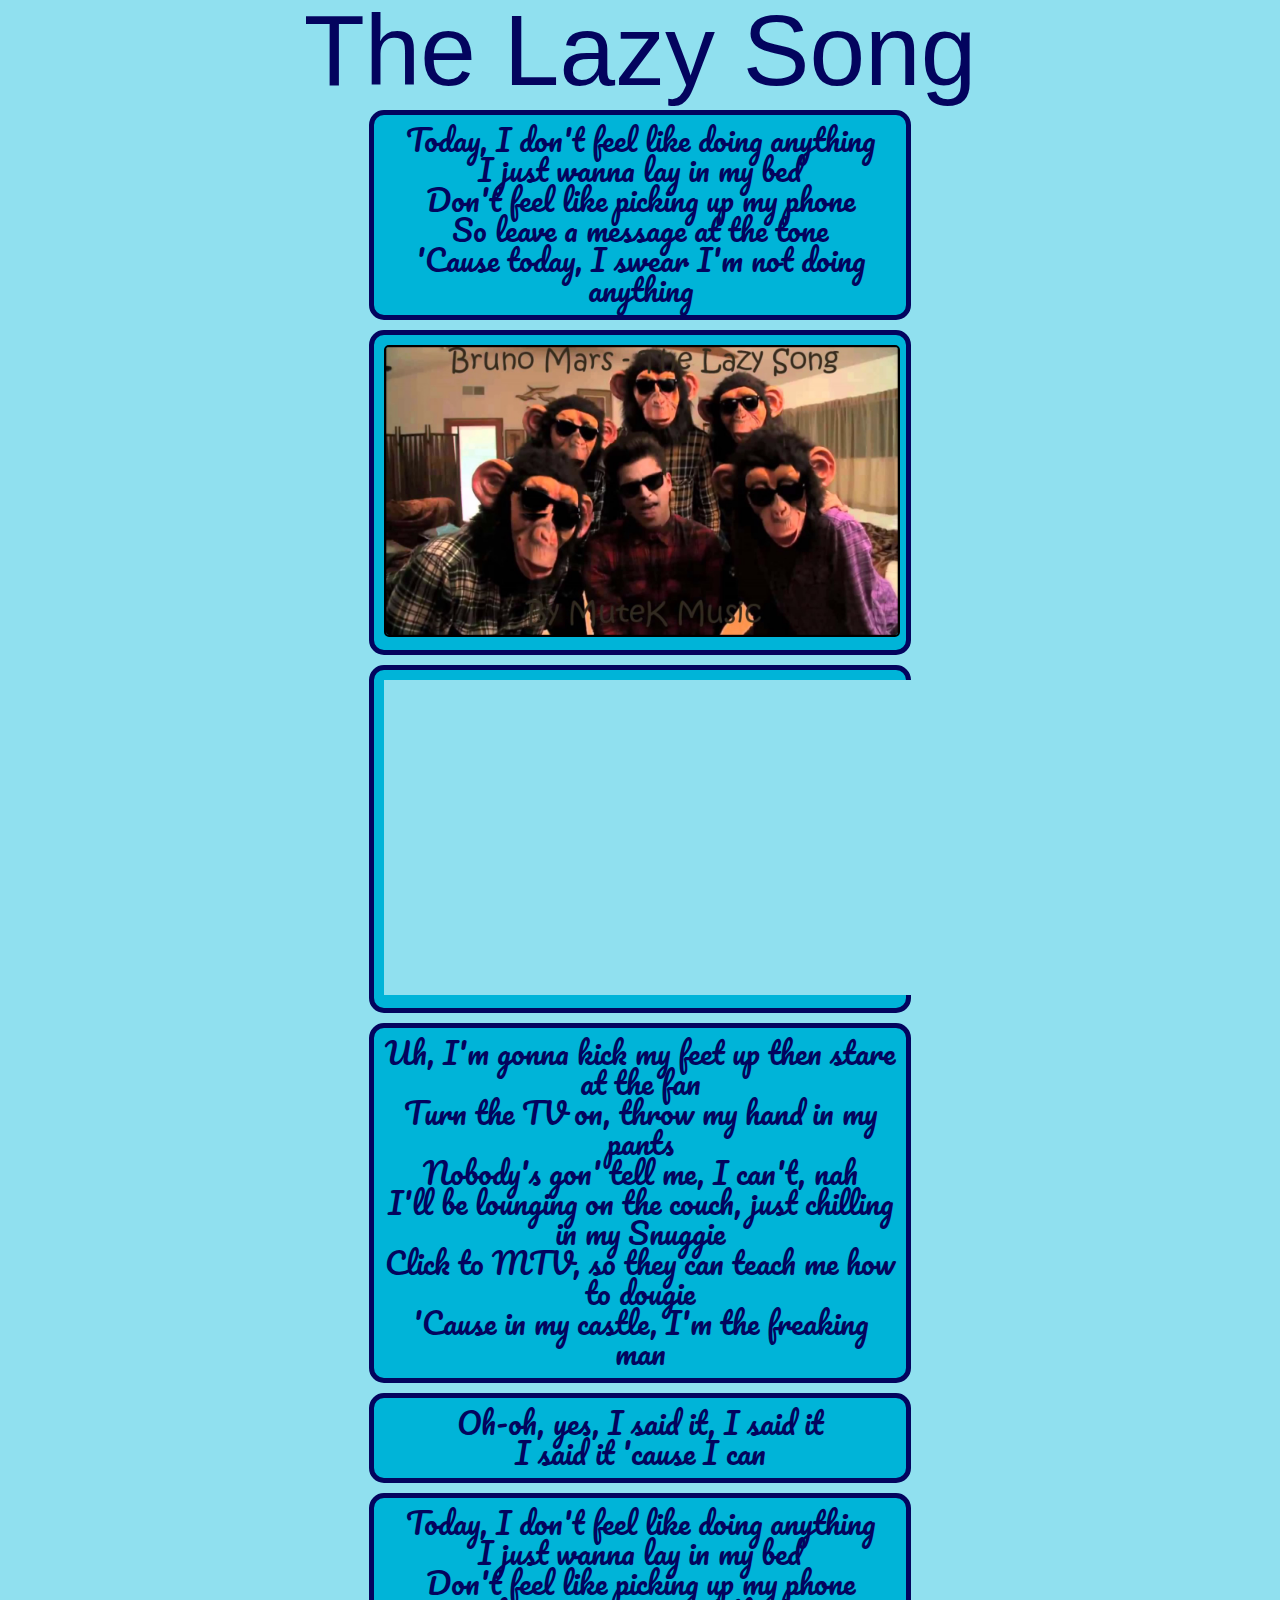
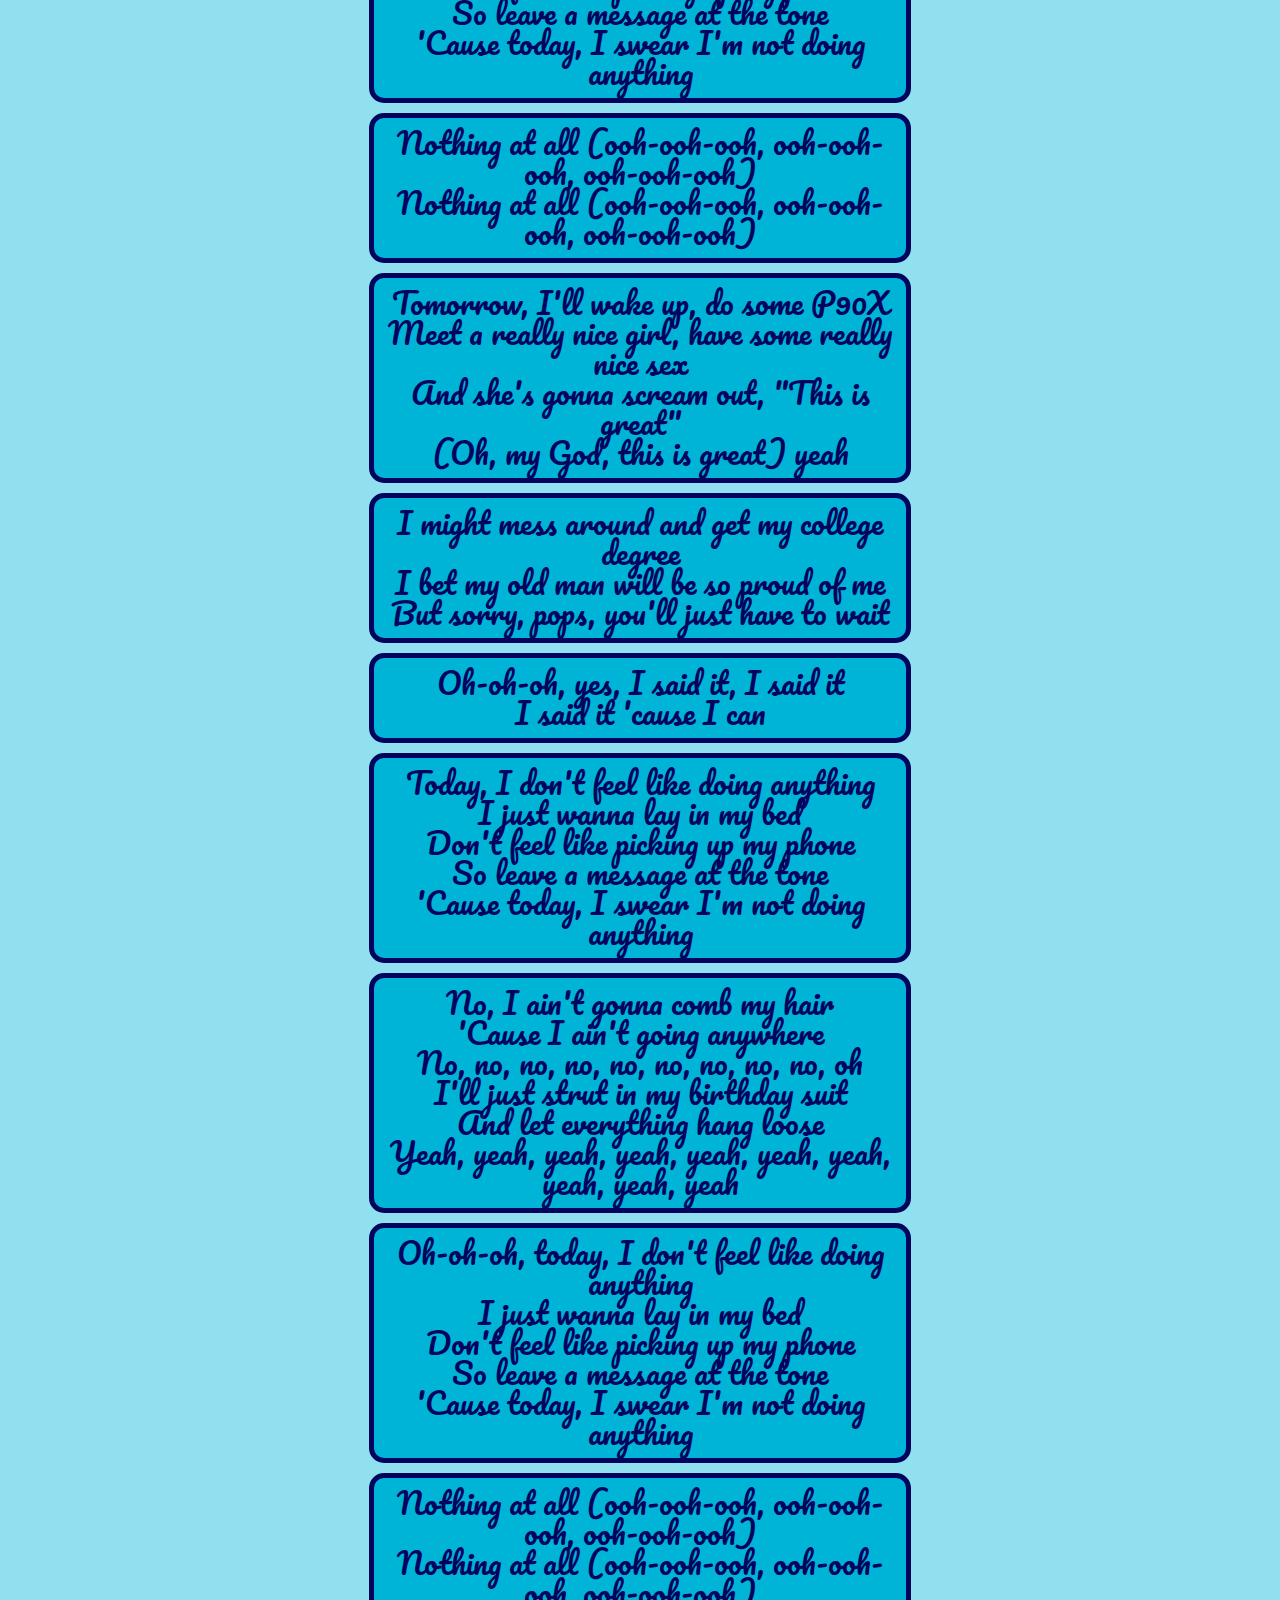
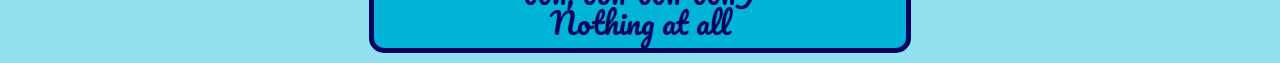
<file: Assignmnet 1/index.html>
<!DOCTYPE html>
<html lang="en">
<!-- saibrath silwal -->
<!-- 200561629 -->

<head>
    <meta charset="UTF-8">
    <meta name="viewport" content="width=device-width, initial-scale=1.0">
    <title>Document</title>

    <link rel="preconnect" href="https://fonts.googleapis.com">
<link rel="preconnect" href="https://fonts.gstatic.com" crossorigin>
<link href="https://fonts.googleapis.com/css2?family=Pacifico&family=Permanent+Marker&family=Sevillana&display=swap" rel="stylesheet">

    <!-- linking css file -->
    <link rel="stylesheet" href="./css/RESET.CSS">
    <link rel="stylesheet" href="./css/style.css">
</head>

<body>



    <section>
        <h1>The Lazy Song</h1>

        <div class="card">
            <div class="container">
                <p>Today, I don't feel like doing anything</p>
                <p>I just wanna lay in my bed</p>
                <p>Don't feel like picking up my phone</p>
                <p>So leave a message at the tone</p>
                <p>'Cause today, I swear I'm not doing anything</p>
            </div>
        </div>

        <div class="card">
            <div class="container">
                <img src="./img/lazy.jpg" alt="the lazy song">
            </div>
        </div>

        <div class="card">
            <div class="container">
                <iframe width="560" height="315" src="https://www.youtube.com/embed/fLexgOxsZu0?si=oZ7pVNKOTNTM9LUV" title="YouTube video player" frameborder="0" allow="accelerometer; autoplay; clipboard-write; encrypted-media; gyroscope; picture-in-picture; web-share" referrerpolicy="strict-origin-when-cross-origin" allowfullscreen></iframe>
            </div>
        </div>

        <div class="card">
            <div class="container">
                <p>Uh, I'm gonna kick my feet up then stare at the fan</p>
                <p>Turn the TV on, throw my hand in my pants</p>
                <p>Nobody's gon' tell me, I can't, nah</p>
                <p>I'll be lounging on the couch, just chilling in my Snuggie</p>
                <p>Click to MTV, so they can teach me how to dougie</p>
                <p>'Cause in my castle, I'm the freaking man</p>
            </div>
        </div>

        <div class="card">
            <div class="container">
                <p>Oh-oh, yes, I said it, I said it</p>
                <p>I said it 'cause I can</p>
            </div>
        </div>

        <div class="card">
            <div class="container">
                <p>Today, I don't feel like doing anything</p>
                <p>I just wanna lay in my bed</p>
                <p>Don't feel like picking up my phone</p>
                <p>So leave a message at the tone</p>
                <p>'Cause today, I swear I'm not doing anything</p>
            </div>
        </div>

        <div class="card">
            <div class="container">
                <p>Nothing at all (ooh-ooh-ooh, ooh-ooh-ooh, ooh-ooh-ooh)</p>
                <p>Nothing at all (ooh-ooh-ooh, ooh-ooh-ooh, ooh-ooh-ooh)</p>
            </div>
        </div>

        <div class="card">
            <div class="container">
                <p>Tomorrow, I'll wake up, do some P90X</p>
                <p>Meet a really nice girl, have some really nice sex</p>
                <p>And she's gonna scream out, "This is great"</p>
                <p>(Oh, my God, this is great) yeah</p>
            </div>
        </div>

        <div class="card">
            <div class="container">
                <p>I might mess around and get my college degree</p>
                <p>I bet my old man will be so proud of me</p>
                <p>But sorry, pops, you'll just have to wait</p>
            </div>
        </div>

        <div class="card">
            <div class="container">
                <p>Oh-oh-oh, yes, I said it, I said it</p>
                <p>I said it 'cause I can</p>
            </div>
        </div>

        <div class="card">
            <div class="container">
                <p>Today, I don't feel like doing anything</p>
                <p>I just wanna lay in my bed</p>
                <p>Don't feel like picking up my phone</p>
                <p>So leave a message at the tone</p>
                <p>'Cause today, I swear I'm not doing anything</p>
            </div>
        </div>

        <div class="card">
            <div class="container">
                <p>No, I ain't gonna comb my hair</p>
                <p>'Cause I ain't going anywhere</p>
                <p>No, no, no, no, no, no, no, no, no, oh</p>
                <p>I'll just strut in my birthday suit</p>
                <p>And let everything hang loose</p>
                <p>Yeah, yeah, yeah, yeah, yeah, yeah, yeah, yeah, yeah, yeah</p>
            </div>
        </div>

        <div class="card">
            <div class="container">
                <p>Oh-oh-oh, today, I don't feel like doing anything</p>
                <p>I just wanna lay in my bed</p>
                <p>Don't feel like picking up my phone</p>
                <p>So leave a message at the tone</p>
                <p>'Cause today, I swear I'm not doing anything</p>
            </div>
        </div>

        <div class="card">
            <div class="container">
                <p>Nothing at all (ooh-ooh-ooh, ooh-ooh-ooh, ooh-ooh-ooh)</p>
                <p>Nothing at all (ooh-ooh-ooh, ooh-ooh-ooh, ooh-ooh-ooh)</p>
                <p>Nothing at all</p>
            </div>
        </div>

    </section>


</body>

</html>
</file>
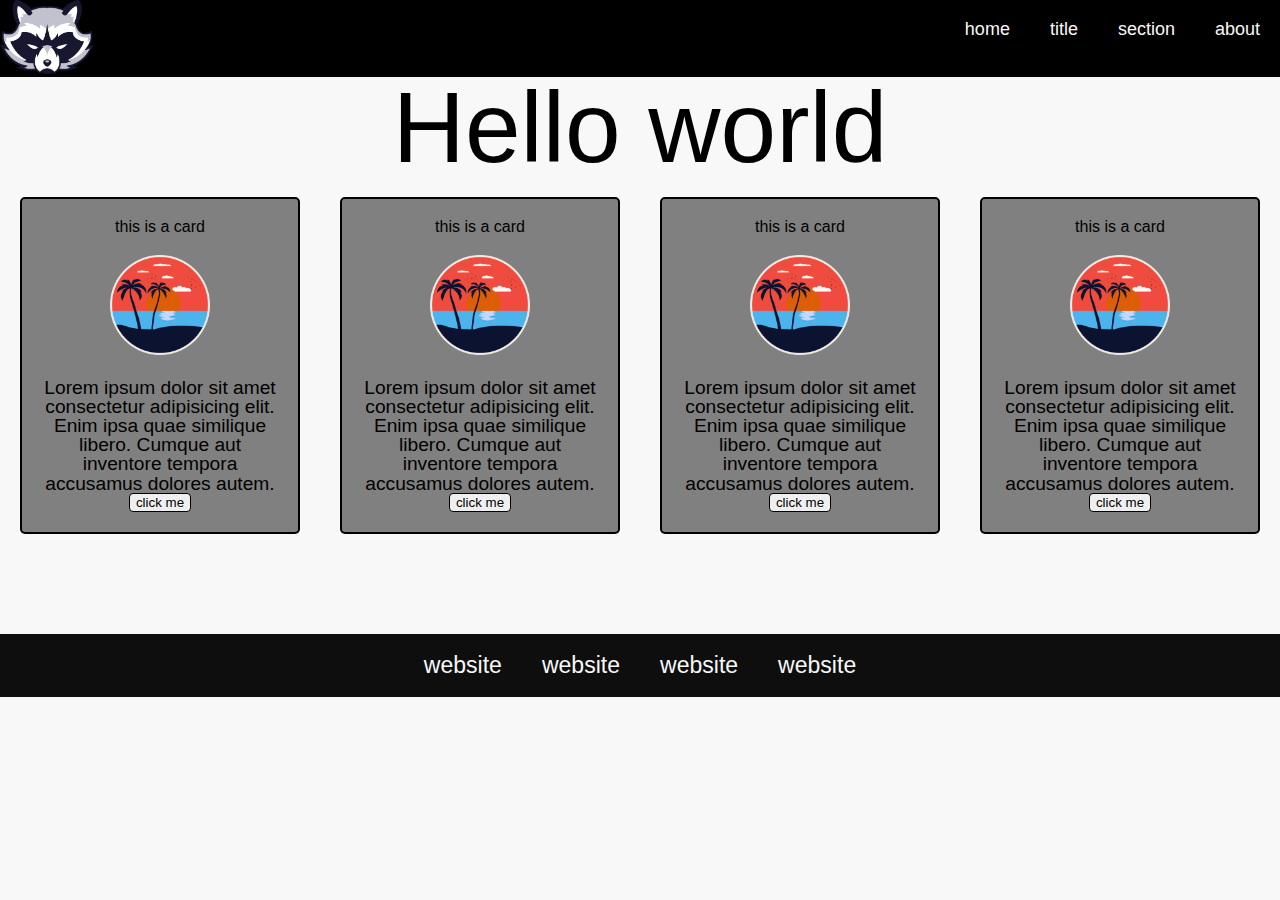
<file: lab 3/index.html>
<!-- sashi acharya chhetri-->
<!-- saibrath silwal -->
<!DOCTYPE html>
<html lang="en">
<head>
    <meta charset="UTF-8">
    <meta name="viewport" content="width=device-width, initial-scale=1.0">
    <title>Document</title>
    <link rel="stylesheet" href="./css/reset.css">
    <link rel="stylesheet" href="./css/style.css">
</head>
<body>
    <header>
        <div>
            <img src="./img/animal-2028258_1280.png" alt="image of a panda">
        </div>
        <nav>
            <menu>
                <li>home</li>
                <li>title</li>
                <li>section</li>
                <li>about</li>
            </menu>
        </nav>
    </header>

    <section>
        <h1>Hello world</h1>
    </section>

    <main>
        <section class = "ok">
            <h2>this is a card</h2>
            <img src="./img/icon-5577198_1280.png" alt="palm tree">
            <p>Lorem ipsum dolor sit amet consectetur adipisicing elit. Enim ipsa quae similique libero. Cumque aut inventore tempora accusamus dolores autem.
            </p>
            <button>click me</button>
        </section>

        <section class = "ok">
            <h2>this is a card</h2>
            <img src="./img/icon-5577198_1280.png" alt="palm tree">
            <p>Lorem ipsum dolor sit amet consectetur adipisicing elit. Enim ipsa quae similique libero. Cumque aut inventore tempora accusamus dolores autem.
            </p>
            <button>click me</button>
        </section>
        <section class = "ok">
            <h2>this is a card</h2>
            <img src="./img/icon-5577198_1280.png" alt="palm tree">
            <p>Lorem ipsum dolor sit amet consectetur adipisicing elit. Enim ipsa quae similique libero. Cumque aut inventore tempora accusamus dolores autem.
            </p>
            <button>click me</button>
        </section>
        <section class = "ok">
            <h2>this is a card</h2>
            <img src="./img/icon-5577198_1280.png" alt="palm tree">
            <p>Lorem ipsum dolor sit amet consectetur adipisicing elit. Enim ipsa quae similique libero. Cumque aut inventore tempora accusamus dolores autem.
            </p>
            <button>click me</button>
        </section>
    </main>
    <footer>
        <ul>
            <li class="link"><a href="https://saibrathsilwal.com.np">website</a></li>
            <li class="link"><a href="https://saibrathsilwal.com.np">website</a></li>
            <li class="link"><a href="https://saibrathsilwal.com.np">website</a></li>
            <li class="link"><a href="https://saibrathsilwal.com.np">website</a></li>
        </ul>
    </footer>
</body>
</html>
</file>
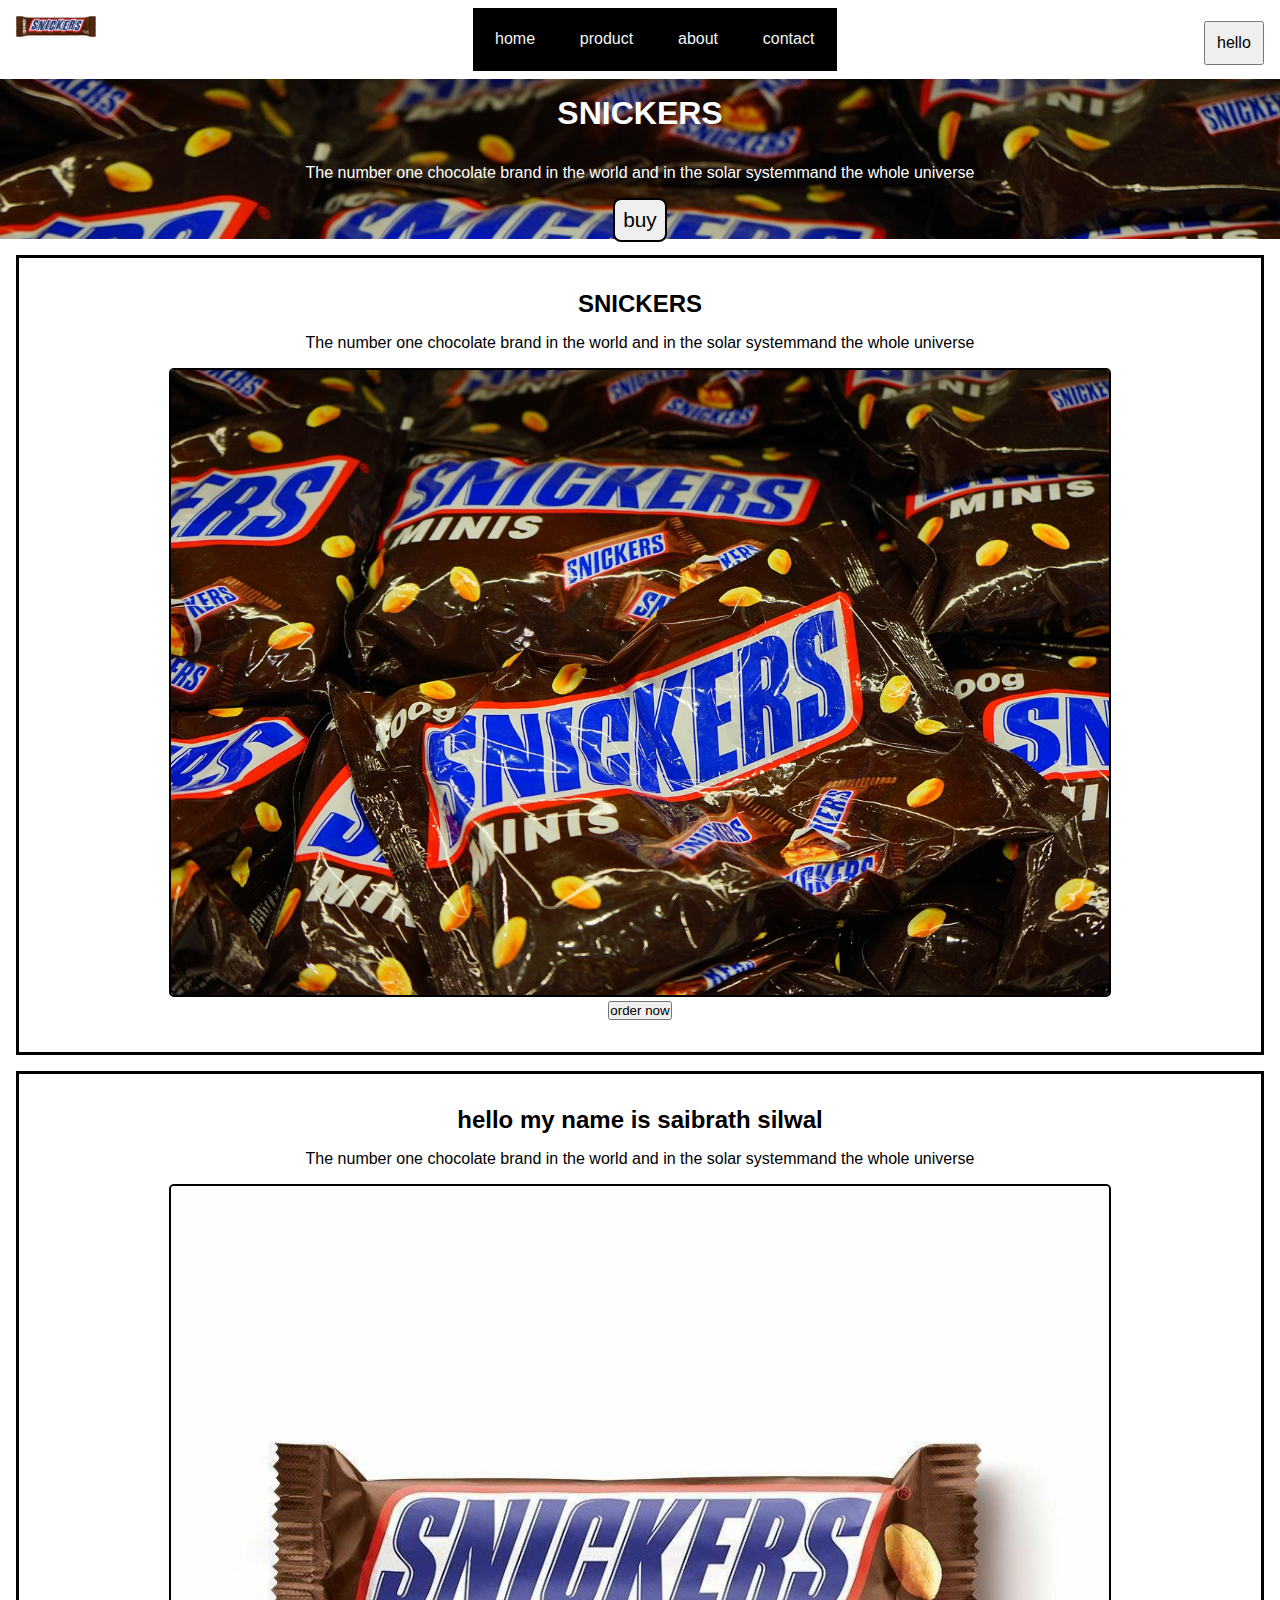
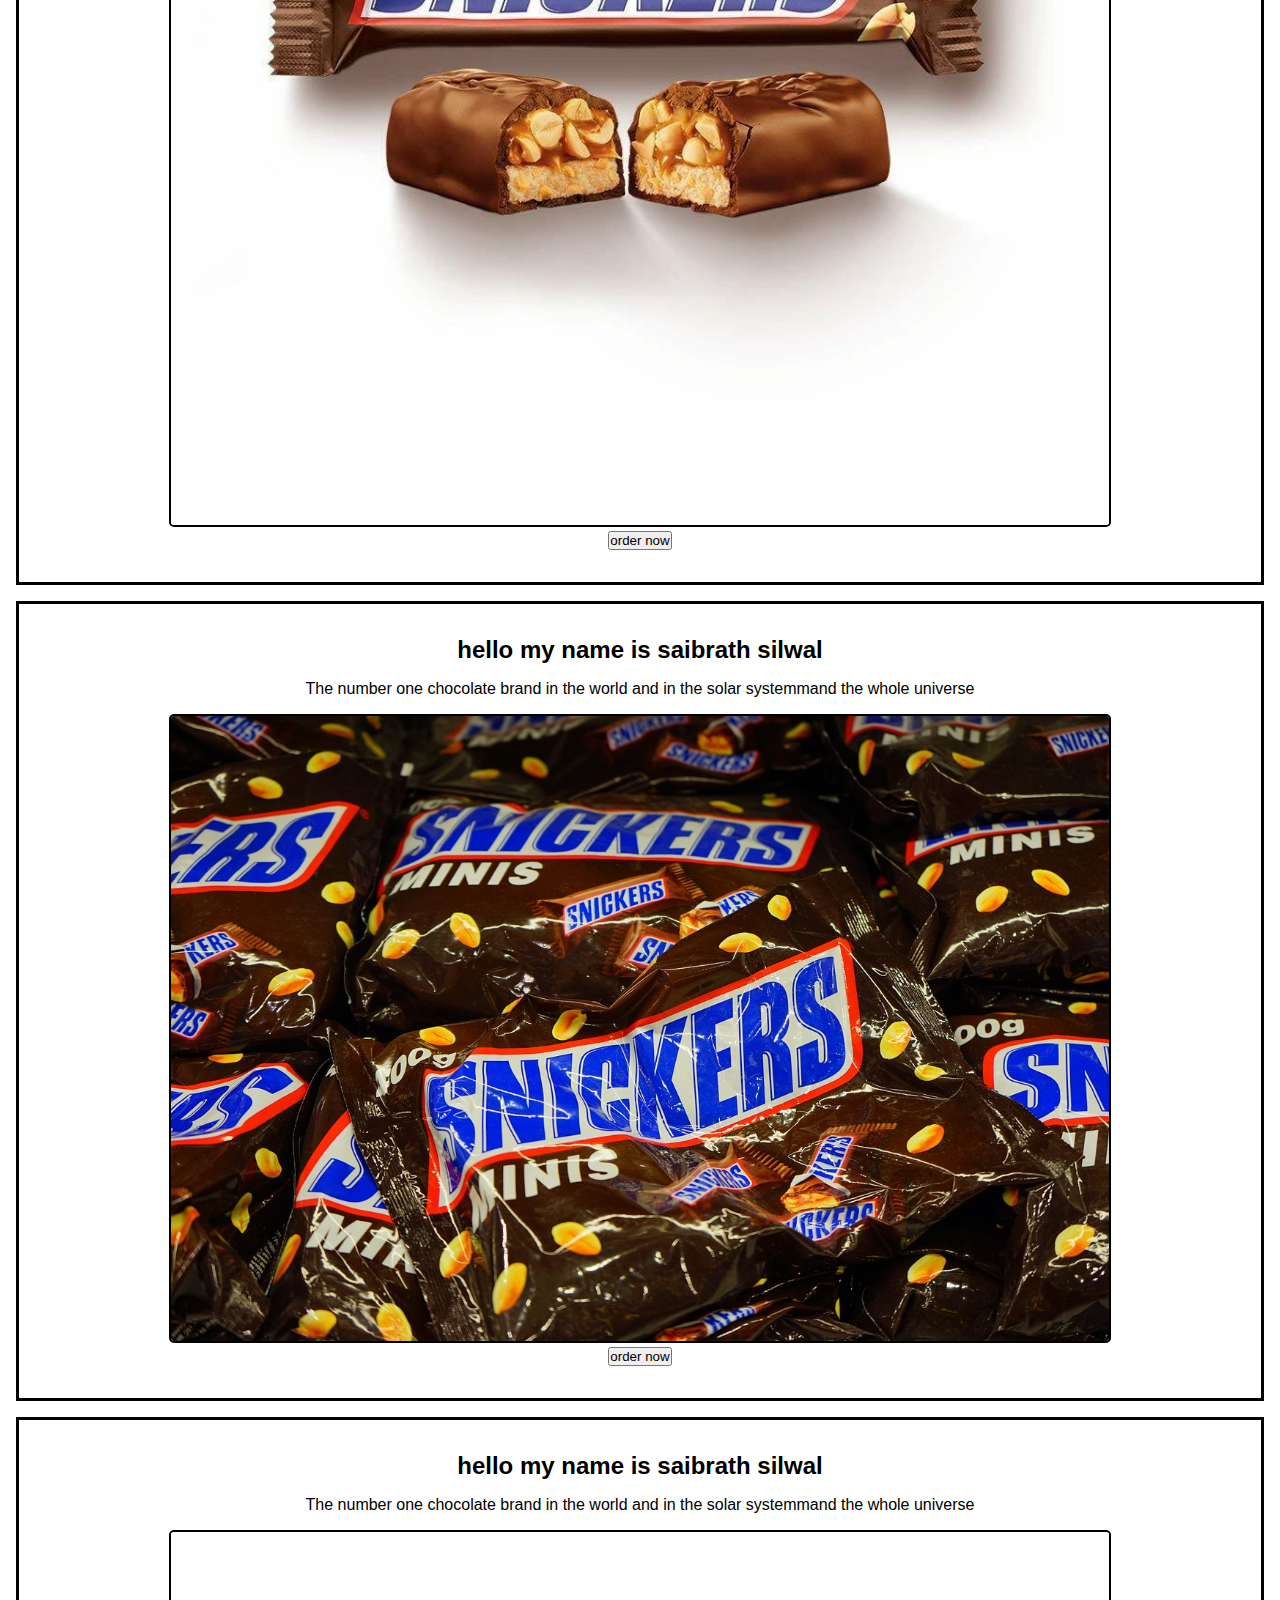
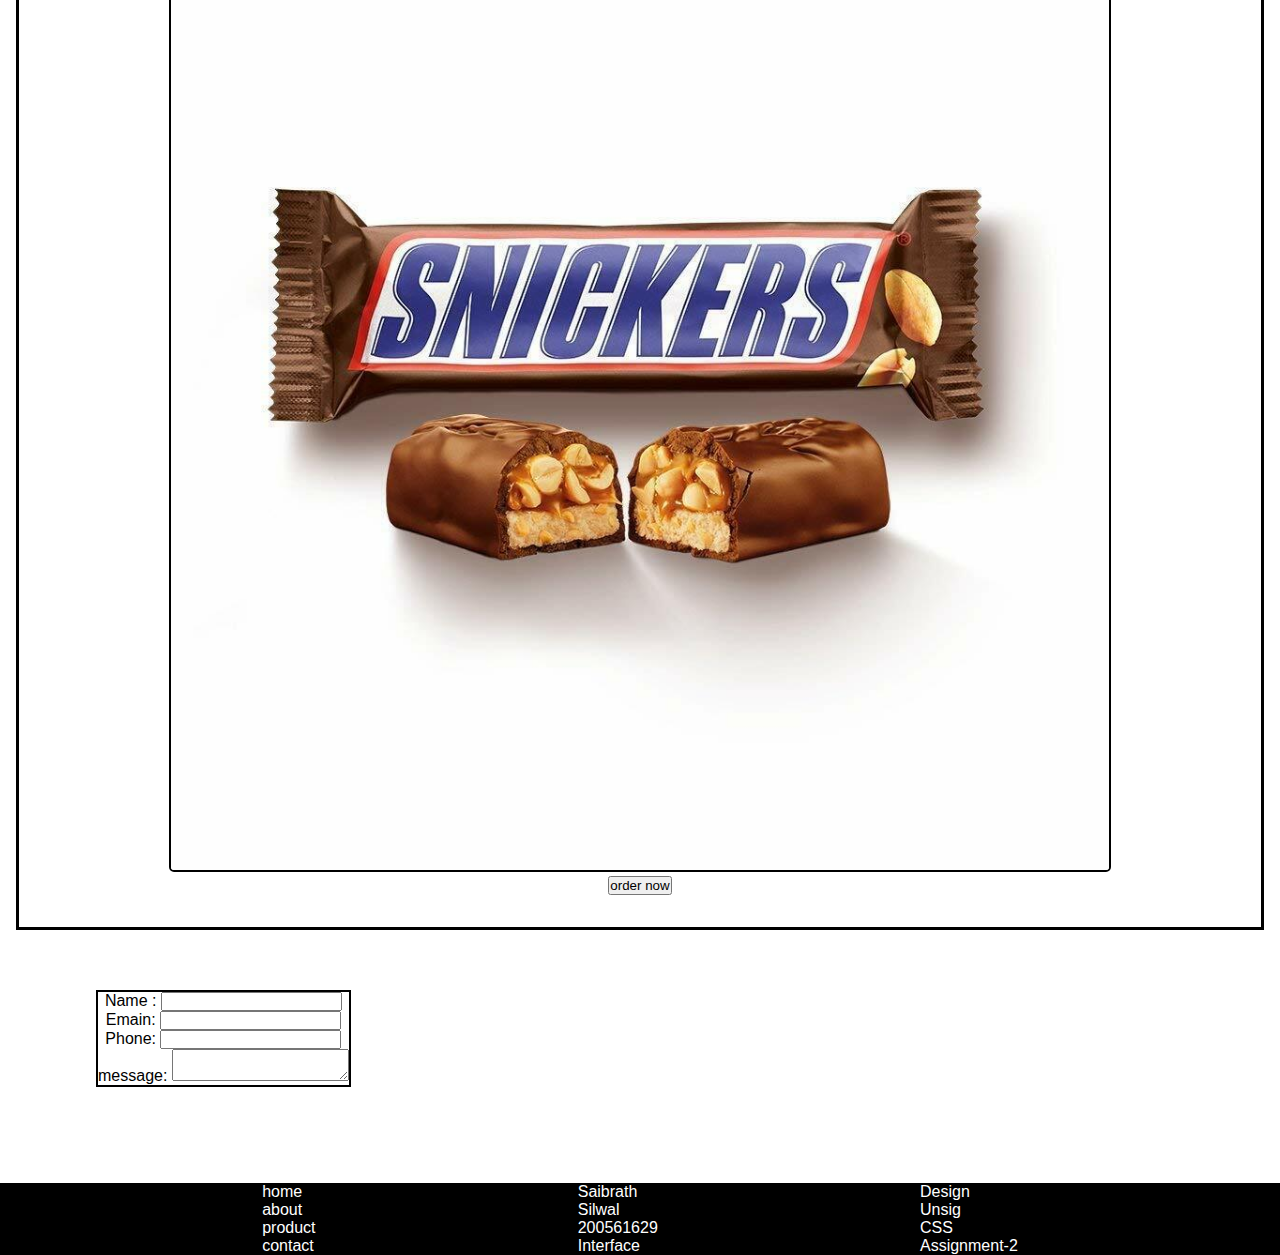
<file: Assignemnt 2/html/index.html>
<!DOCTYPE html>
<html lang="en">
<head>
    <meta charset="UTF-8">
    <meta name="viewport" content="width=device-width, initial-scale=1.0">
    <title>Document</title>
    <link rel="stylesheet" href="../css/style.css">
</head>
<body>
    <header>
        <div class="logo-img">
            <img src="../img/download (3).jpeg" alt="place">
        </div>
        <nav>
            <menu>
                <li><a href="#">home</a></li>
                <li><a href="#">product </a></li>
                <li><a href="#">about</a></li>
                <li><a href="#">contact</a></li>
            </menu>
        </nav>
        <div class="btn"><button>hello</button></div>
    </header>

    <main>
        <section class="main-section">

            <h1>SNICKERS</h1>
            <p>The number one chocolate brand in the world and in the solar systemmand the whole universe</p>
            <button>buy</button>
            
        </section>
    </main>

    <div class="sheepHead">
        <section class="sheep">
            <h2>SNICKERS</h2>
            <p>The number one chocolate brand in the world and in the solar systemmand the whole universe</p>
            <img src="../img/snickers-461902_1280.jpg" alt="">
            <div class="button"><button>order now</button></div>
        </section>
    
        <section 
        class="sheep">
            <h2>hello my name is saibrath silwal</h2>
            <p>The number one chocolate brand in the world and in the solar systemmand the whole universe</p>
            <img src="../img/s-l1200.jpg" alt="">
            <div class="button"><button>order now</button></div>
        </section>
    
        <section class="sheep">
            <h2>hello my name is saibrath silwal</h2>
            <p>The number one chocolate brand in the world and in the solar systemmand the whole universe</p>
            <img src="../img/snickers-461902_1280.jpg" alt="">
            <div class="button"><button>order now</button></div>

        </section>
    
        <section class="sheep">
            <h2>hello my name is saibrath silwal</h2>
            <p>The number one chocolate brand in the world and in the solar systemmand the whole universe</p>
            <img src="../img/s-l1200.jpg" alt="">
            <div class="button"><button>order now</button></div>
        </section>
    </div>

    <div class="theForm">
        <form action="">
            <div class="formm">
                Name : <input type="text">

            </div>
            <div class="fromm">
                Emain: <input type="Emain" name="email" id="eamil">
            </div>
            <div class="fromm">
                Phone: <input type="Number" name="number" id="number">
            </div>
            <div class="formm">
                message: <textarea name="" id=""></textarea>
            </div>
        </form>
    </div>

    <footer>
        <menu>
            <li><a href="#">home</a></li>
            <li><a href="#">about</a></li>
            <li><a href="#">product</a></li>
            <li><a href="#">contact</a></li>
        </menu>

        <menu>
            <li><a href="#">Saibrath</a></li>
            <li><a href="#">Silwal</a></li>
            <li><a href="#">200561629</a></li>
            <li><a href="#">Interface</a></li>
        </menu>

        <menu>
            <li><a href="#">Design</a></li>
            <li><a href="#">Unsig</a></li>
            <li><a href="#">CSS</a></li>
            <li><a href="#">Assignment-2</a></li>
        </menu>
    </footer>
</body>
</html>
</file>
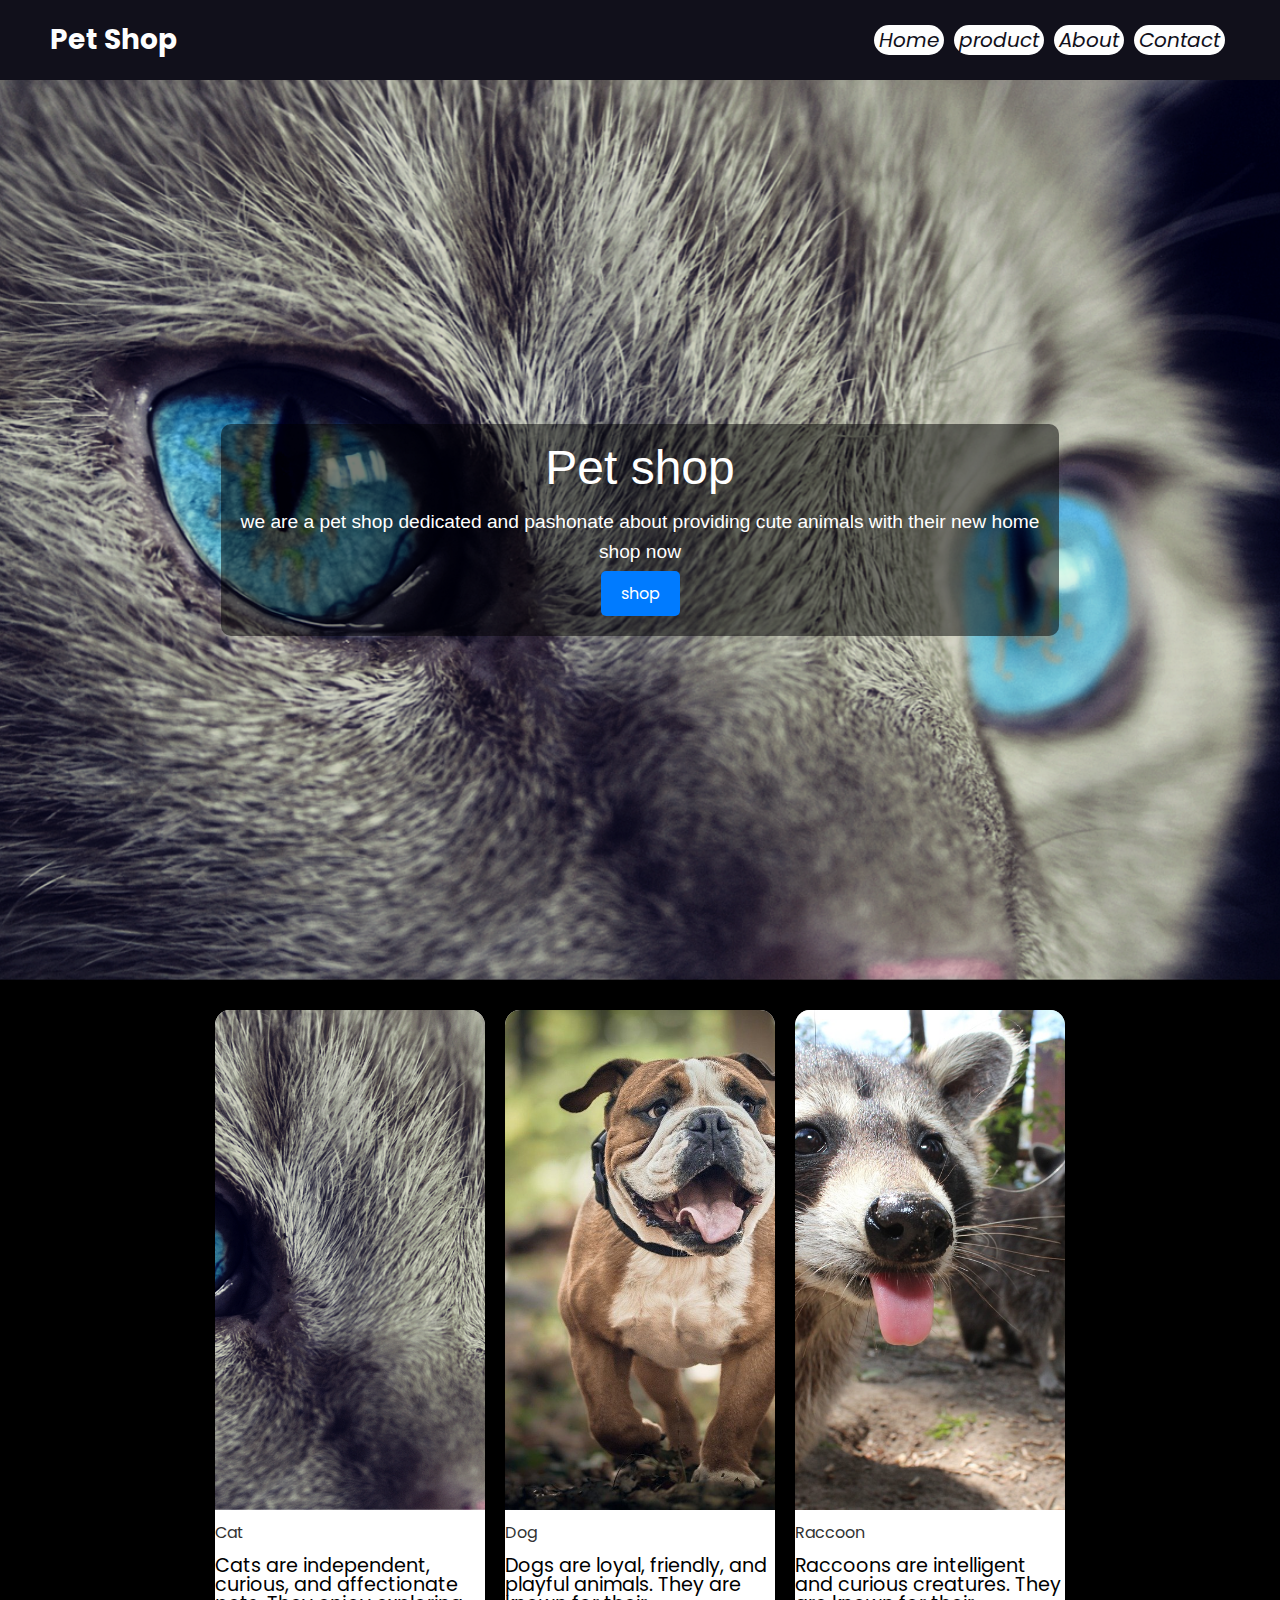
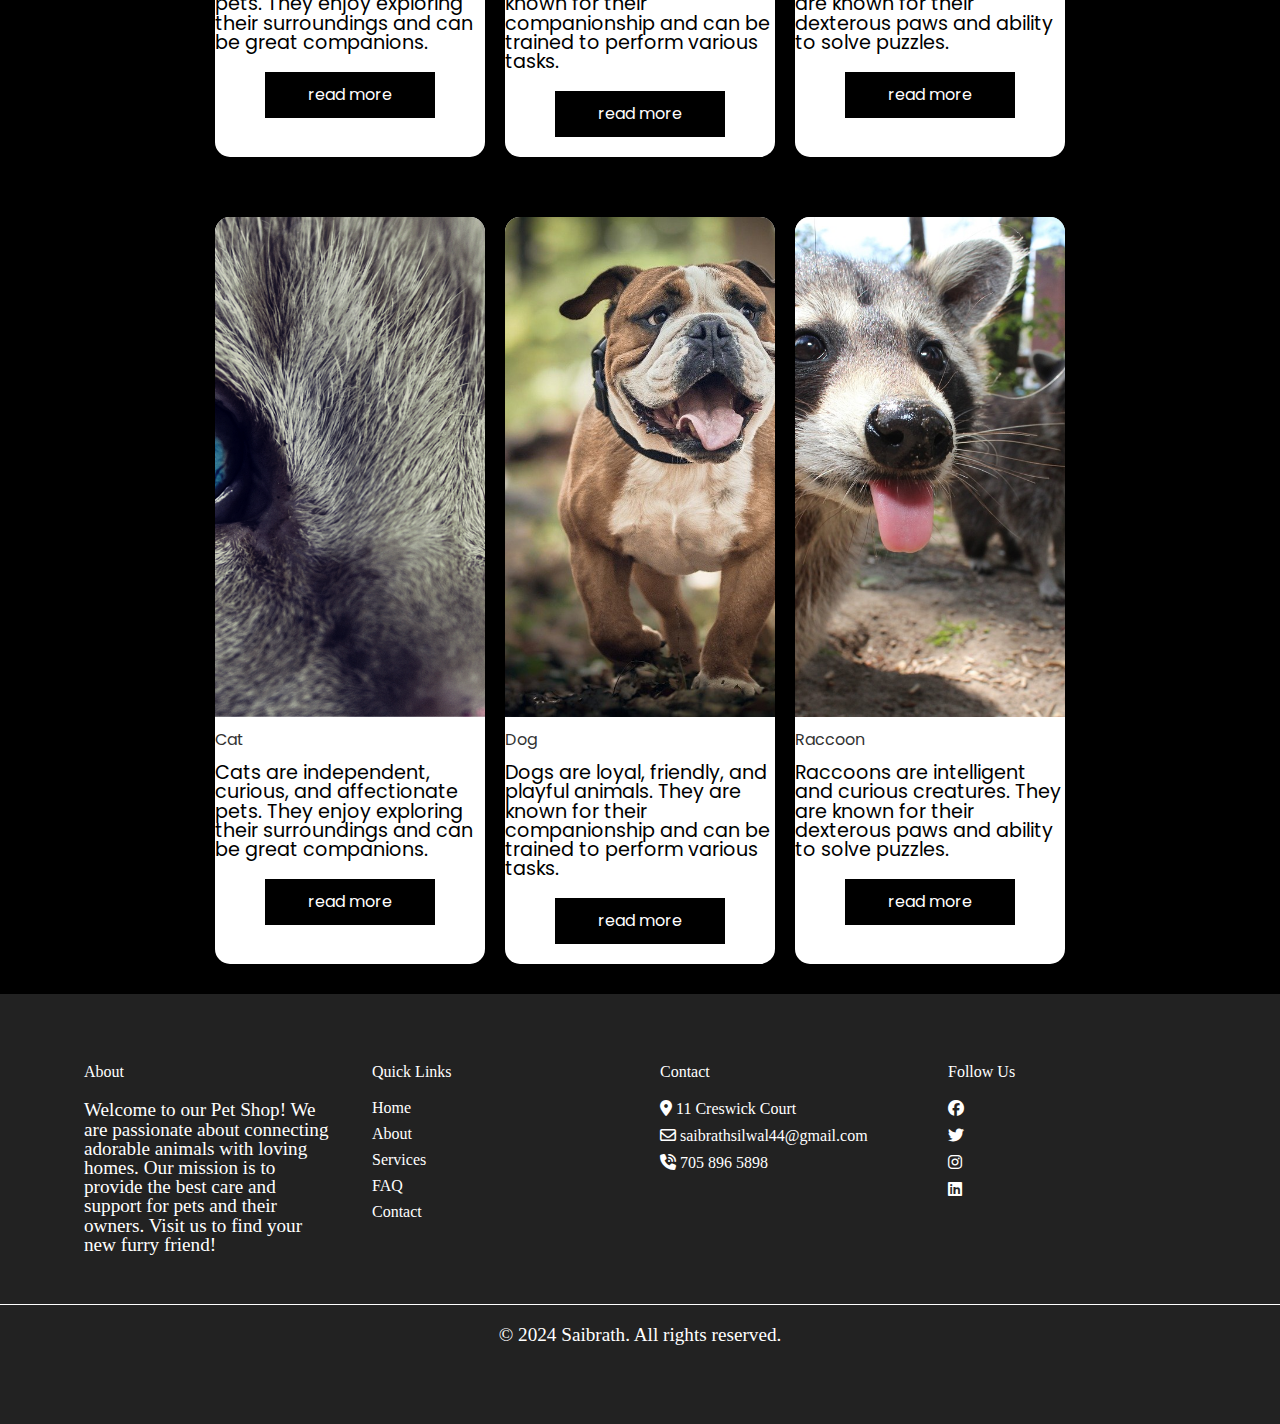
<file: FINAL PROJECT/HTML/index.html>
<!DOCTYPE html>
<html lang="en">

<head>
    <meta charset="UTF-8">
    <meta name="viewport" content="width=device-width, initial-scale=1.0">
    <title>Document</title>
    <link rel="preconnect" href="https://fonts.googleapis.com">
    <link rel="preconnect" href="https://fonts.gstatic.com" crossorigin>
    <link
        href="https://fonts.googleapis.com/css2?family=Poppins:ital,wght@0,100;0,200;0,300;0,400;0,500;0,600;0,700;0,800;0,900;1,100;1,200;1,300;1,400;1,500;1,600;1,700;1,800;1,900&display=swap"
        rel="stylesheet">
    <link rel="stylesheet" type="text/css"
        href="https://cdnjs.cloudflare.com/ajax/libs/font-awesome/6.6.0/css/all.min.css">
    <link rel="stylesheet" href="../CSS/reset.css">
    <link rel="stylesheet" href="../CSS/style.css">
</head>

<body>
    <header>
        <div class="logo">Pet Shop</div>
        <div class="hamBurger">
            <div class="line"></div>
            <div class="line"></div>
            <div class="line"></div>
        </div>
        <nav class="nav-bar">
            <ul>
                <li><a href="../HTML/index.html" class="active">Home</a></li>
                <li><a href="../HTML/product.html" >product</a></li>
                <li><a href="../HTML/about.html" >About</a></li>
                <li><a href="../HTML/contact.html" >Contact</a></li>
            </ul>
        </nav>
    </header>

    <div class="background">
        <div class="container">
            <div class="landing-container">
                <h1>Pet shop</h1>
                <p>we are a pet shop dedicated and pashonate about providing cute animals with their new home</p>
                <p>shop now</p>
                <button>shop</button>
            </div>
            
        </div>
    </div>
    <main>
        <section class="container">
            <div class="card">
                <div class="card-image car-1"></div>
                <h2>Cat</h2>
                <p>Cats are independent, curious, and affectionate pets. They enjoy exploring their surroundings and can be great companions.</p>
                <a href="#">read more</a>
            </div>
            <div class="card">
                <div class="card-image car-2"></div>
                <h2>Dog</h2>
                <p>Dogs are loyal, friendly, and playful animals. They are known for their companionship and can be trained to perform various tasks.</p>
                <a href="#">read more</a>
            </div>
            <div class="card">
                <div class="card-image car-3"></div>
                <h2>Raccoon</h2>
                <p>Raccoons are intelligent and curious creatures. They are known for their dexterous paws and ability to solve puzzles.</p>
                <a href="#">read more</a>
            </div>
        </section>

        <section class="container">
            <div class="card">
                <div class="card-image car-1"></div>
                <h2>Cat</h2>
                <p>Cats are independent, curious, and affectionate pets. They enjoy exploring their surroundings and can be great companions.</p>
                <a href="#">read more</a>
            </div>
            <div class="card">
                <div class="card-image car-2"></div>
                <h2>Dog</h2>
                <p>Dogs are loyal, friendly, and playful animals. They are known for their companionship and can be trained to perform various tasks.</p>
                <a href="#">read more</a>
            </div>
            <div class="card">
                <div class="card-image car-3"></div>
                <h2>Raccoon</h2>
                <p>Raccoons are intelligent and curious creatures. They are known for their dexterous paws and ability to solve puzzles.</p>
                <a href="#">read more</a>
            </div>
        </section>
    </main>

    
    <footer>
        <div class="footer-container">
            <div class="footer-section about">
                <h2>About</h2>
                <p>Welcome to our Pet Shop! We are passionate about connecting adorable animals with loving homes. Our mission is to provide the best care and support for pets and their owners. Visit us to find your new furry friend!</p>
            </div>
            <div class="footer-section links">
                <h2>Quick Links</h2>
                <ul>
                    <li><a href="#">Home</a></li>
                    <li><a href="#">About</a></li>
                    <li><a href="#">Services</a></li>
                    <li><a href="#">FAQ</a></li>
                    <li><a href="#">Contact</a></li>
                </ul>
            </div>
            <div class="footer-section contact">
                <h2>Contact</h2>
                <ul>
                    <li><span><i class="fas fa-map-marker-alt"></i></span> 11 Creswick Court</li>
                    <li><span><i class="far fa-envelope"></i></span> <a href="mailto:saibrathsilwal44@gmail.com">saibrathsilwal44@gmail.com</a></li>
                    <li><span><i class="fas fa-phone-volume"></i></span> <a href="tel:7058965898">705 896 5898</a></li>
                </ul>
            </div>
            <div class="footer-section social">
                <h2>Follow Us</h2>
                <ul>
                    <li><a href="#"><i class="fa-brands fa-facebook"></i></a></li>
                    <li><a href="#"><i class="fa-brands fa-twitter"></i></a></li>
                    <li><a href="#"><i class="fa-brands fa-instagram"></i></a></li>
                    <li><a href="#"><i class="fa-brands fa-linkedin"></i></a></li>
                </ul>
            </div>
        </div>
        <div class="footer-bottom">
            <p>© 2024 Saibrath. All rights reserved.</p>
        </div>
    </footer>
    
    
</body>

</html>
</file>
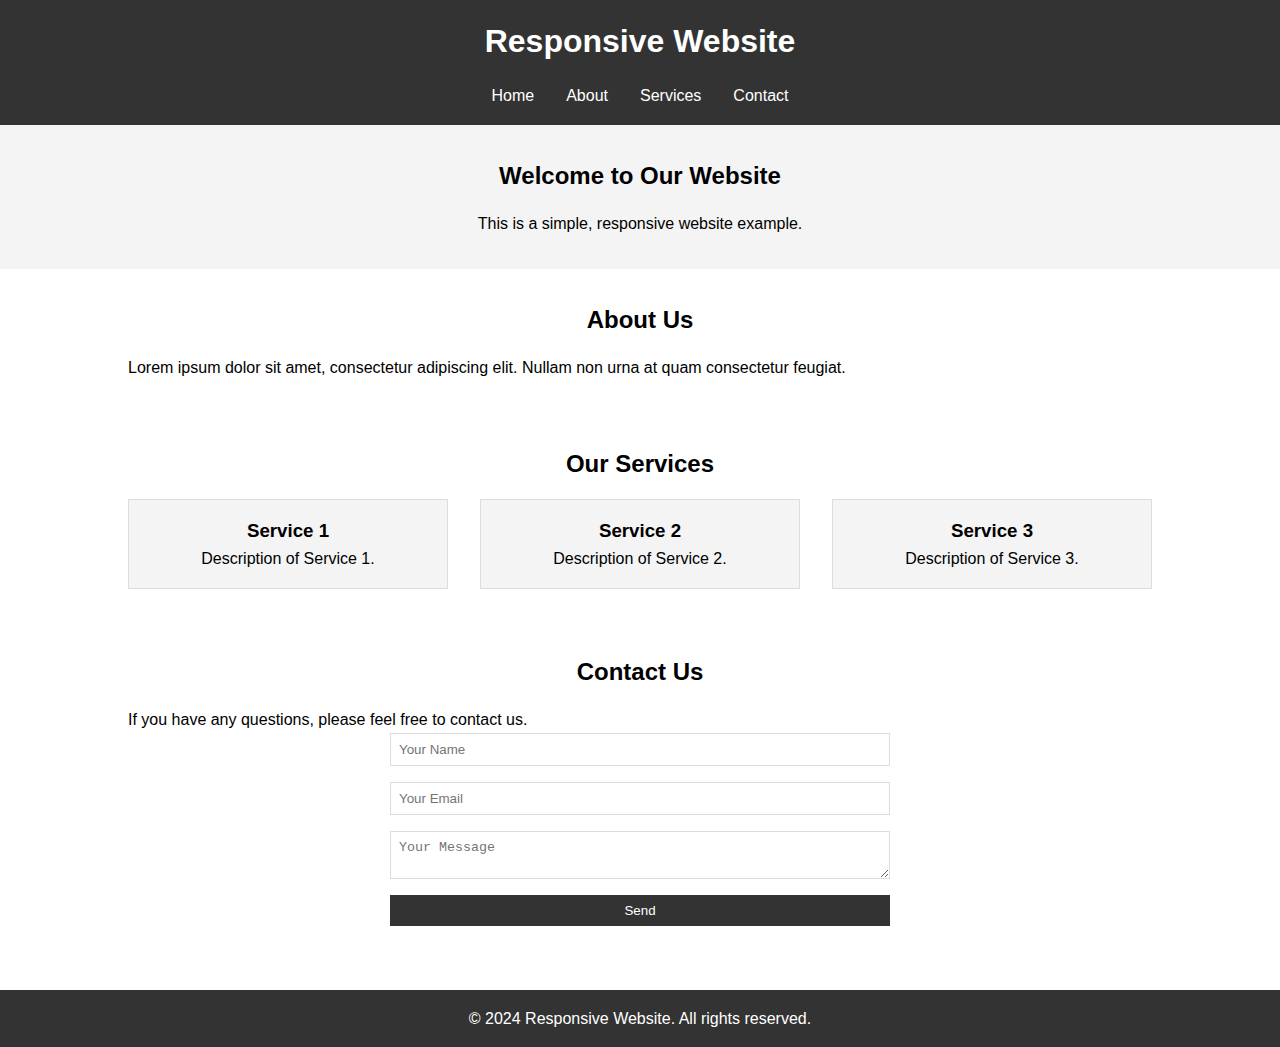
<file: Assignemnt 2/html/index1.html>
<!DOCTYPE html>
<html lang="en">
<head>
    <meta charset="UTF-8">
    <meta name="viewport" content="width=device-width, initial-scale=1.0">
    <title>Responsive Website</title>
    <link rel="stylesheet" href="../css/style1.css">
</head>
<body>
    <header>
        <div class="container">
            <h1>Responsive Website</h1>
            <nav>
                <ul>
                    <li><a href="#home">Home</a></li>
                    <li><a href="#about">About</a></li>
                    <li><a href="#services">Services</a></li>
                    <li><a href="#contact">Contact</a></li>
                </ul>
            </nav>
        </div>
    </header>

    <section id="home" class="hero">
        <div class="container">
            <h2>Welcome to Our Website</h2>
            <p>This is a simple, responsive website example.</p>
        </div>
    </section>

    <section id="about">
        <div class="container">
            <h2>About Us</h2>
            <p>Lorem ipsum dolor sit amet, consectetur adipiscing elit. Nullam non urna at quam consectetur feugiat.</p>
        </div>
    </section>

    <section id="services">
        <div class="container">
            <h2>Our Services</h2>
            <div class="services-grid">
                <div class="service">
                    <h3>Service 1</h3>
                    <p>Description of Service 1.</p>
                </div>
                <div class="service">
                    <h3>Service 2</h3>
                    <p>Description of Service 2.</p>
                </div>
                <div class="service">
                    <h3>Service 3</h3>
                    <p>Description of Service 3.</p>
                </div>
            </div>
        </div>
    </section>

    <section id="contact">
        <div class="container">
            <h2>Contact Us</h2>
            <p>If you have any questions, please feel free to contact us.</p>
            <form>
                <input type="text" placeholder="Your Name">
                <input type="email" placeholder="Your Email">
                <textarea placeholder="Your Message"></textarea>
                <button type="submit">Send</button>
            </form>
        </div>
    </section>

    <footer>
        <div class="container">
            <p>&copy; 2024 Responsive Website. All rights reserved.</p>
        </div>
    </footer>
</body>
</html>
</file>
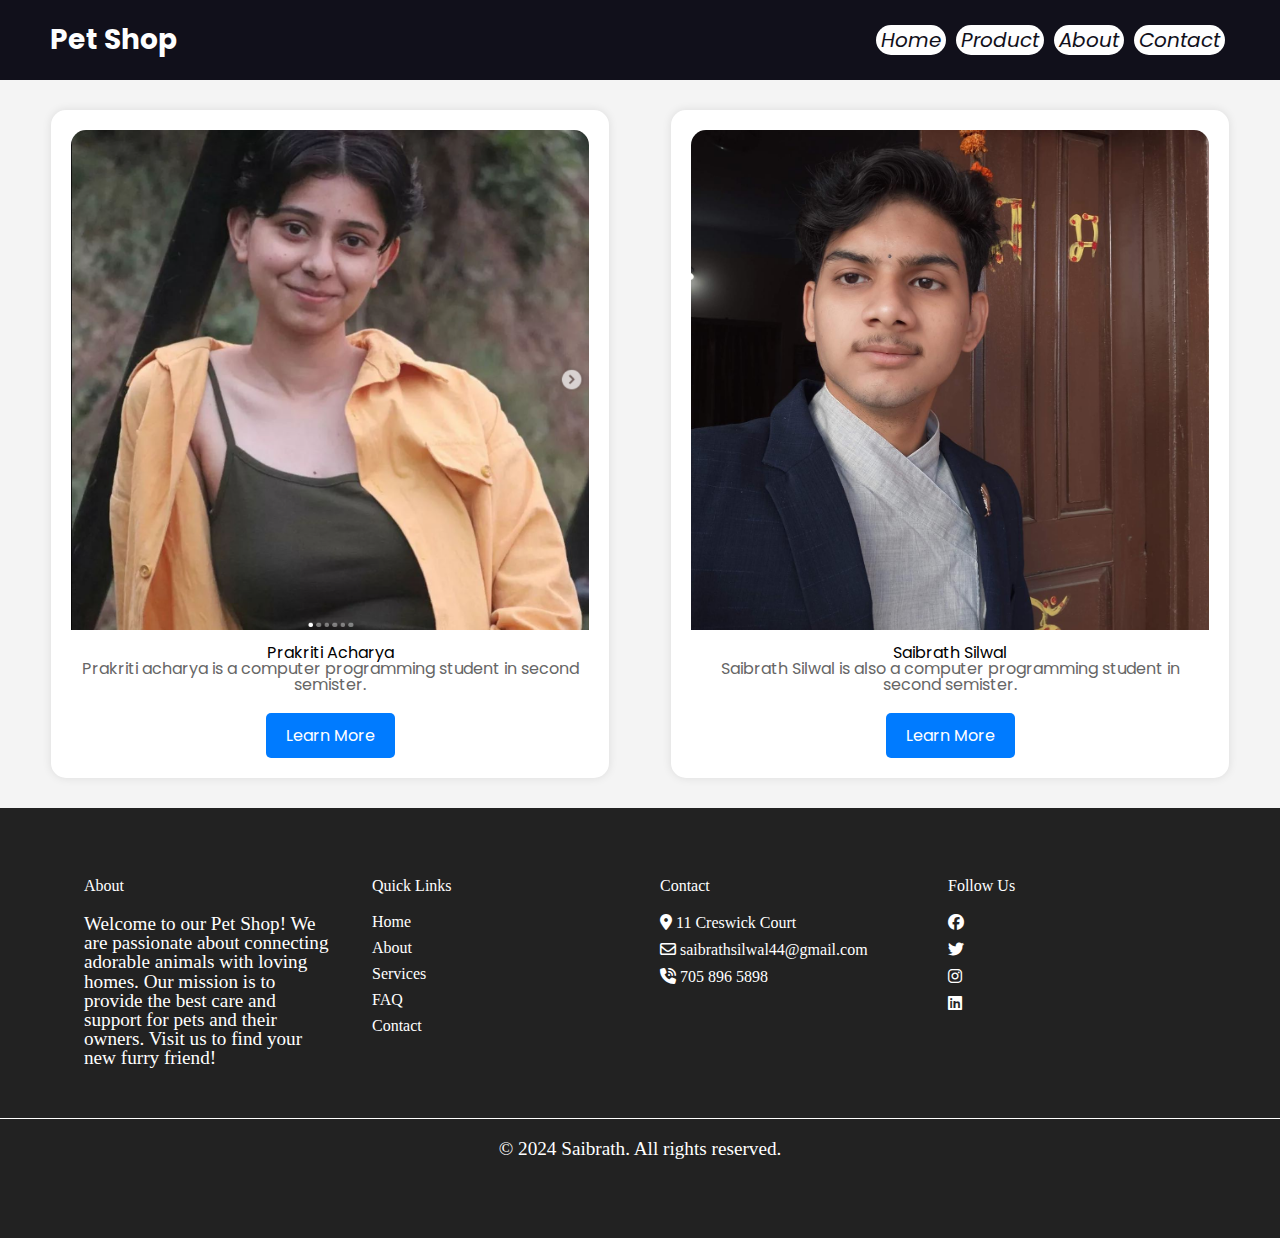
<file: FINAL PROJECT/HTML/about.html>
<!DOCTYPE html>
<html lang="en">

<head>
    <meta charset="UTF-8">
    <meta name="viewport" content="width=device-width, initial-scale=1.0">
    <title>About Us</title>
    <link rel="preconnect" href="https://fonts.googleapis.com">
    <link rel="preconnect" href="https://fonts.gstatic.com" crossorigin>
    <link href="https://fonts.googleapis.com/css2?family=Poppins:wght@400;500;600&display=swap" rel="stylesheet">
    <link rel="stylesheet" type="text/css" href="https://cdnjs.cloudflare.com/ajax/libs/font-awesome/6.6.0/css/all.min.css">
    <link rel="stylesheet" href="../CSS/reset.css">
    <link rel="stylesheet" href="../CSS/style.css">
</head>

<body>
    <header>
        <div class="logo">Pet Shop</div>
        <div class="hamBurger">
            <div class="line"></div>
            <div class="line"></div>
            <div class="line"></div>
        </div>
        <nav class="nav-bar">
            <ul>
                <li><a href="../HTML/index.html" class="active">Home</a></li>
                <li><a href="../HTML/product.html">Product</a></li>
                <li><a href="../HTML/about.html">About</a></li>
                <li><a href="../HTML/contact.html">Contact</a></li>
            </ul>
        </nav>
    </header>

    <main>
        <div class="about-container">
            <div class="card-0">
                <div class="card-image person-1"></div>
                <h2>Prakriti Acharya</h2>
                <p>Prakriti acharya is a computer programming student in second semister.</p>
                <button>Learn More</button>
            </div>
            <div class="card-0">
                <div class="card-image person-2"></div>
                <h2>Saibrath Silwal</h2>
                <p>Saibrath Silwal  is  also a computer programming student in second semister.</p>
                <button>Learn More</button>
            </div>
        </div>
    </main>

    <footer>
        <div class="footer-container">
            <div class="footer-section about">
                <h2>About</h2>
                <p>Welcome to our Pet Shop! We are passionate about connecting adorable animals with loving homes. Our mission is to provide the best care and support for pets and their owners. Visit us to find your new furry friend!</p>
            </div>
            <div class="footer-section links">
                <h2>Quick Links</h2>
                <ul>
                    <li><a href="#">Home</a></li>
                    <li><a href="#">About</a></li>
                    <li><a href="#">Services</a></li>
                    <li><a href="#">FAQ</a></li>
                    <li><a href="#">Contact</a></li>
                </ul>
            </div>
            <div class="footer-section contact">
                <h2>Contact</h2>
                <ul>
                    <li><span><i class="fas fa-map-marker-alt"></i></span> 11 Creswick Court</li>
                    <li><span><i class="far fa-envelope"></i></span> <a href="mailto:saibrathsilwal44@gmail.com">saibrathsilwal44@gmail.com</a></li>
                    <li><span><i class="fas fa-phone-volume"></i></span> <a href="tel:7058965898">705 896 5898</a></li>
                </ul>
            </div>
            <div class="footer-section social">
                <h2>Follow Us</h2>
                <ul>
                    <li><a href="#"><i class="fa-brands fa-facebook"></i></a></li>
                    <li><a href="#"><i class="fa-brands fa-twitter"></i></a></li>
                    <li><a href="#"><i class="fa-brands fa-instagram"></i></a></li>
                    <li><a href="#"><i class="fa-brands fa-linkedin"></i></a></li>
                </ul>
            </div>
        </div>
        <div class="footer-bottom">
            <p>© 2024 Saibrath. All rights reserved.</p>
        </div>
    </footer>
</body>

</html>
</file>
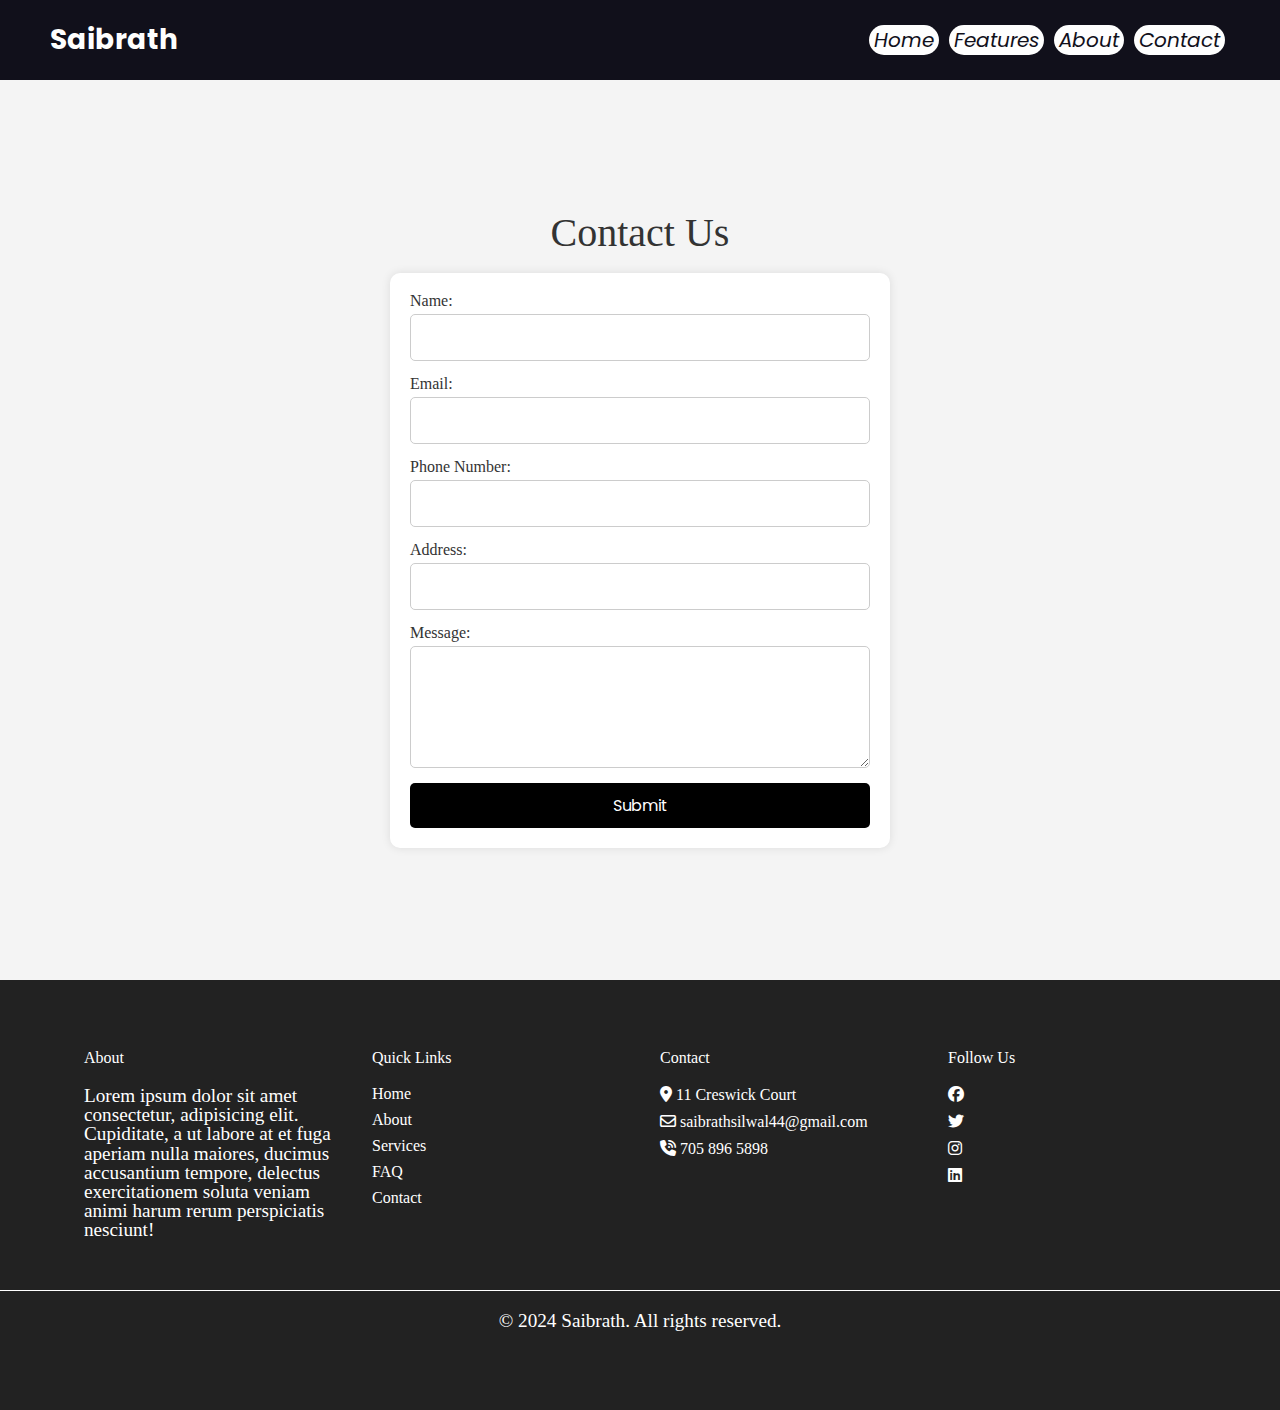
<file: FINAL PROJECT/HTML/contact.html>
<!DOCTYPE html>
<html lang="en">

<head>
    <meta charset="UTF-8">
    <meta name="viewport" content="width=device-width, initial-scale=1.0">
    <title>Contact Us</title>
    <link rel="preconnect" href="https://fonts.googleapis.com">
    <link rel="preconnect" href="https://fonts.gstatic.com" crossorigin>
    <link href="https://fonts.googleapis.com/css2?family=Poppins:wght@400;500;600&display=swap" rel="stylesheet">
    <link rel="stylesheet" type="text/css" href="https://cdnjs.cloudflare.com/ajax/libs/font-awesome/6.6.0/css/all.min.css">
    <link rel="stylesheet" href="../CSS/reset.css">
    <link rel="stylesheet" href="../CSS/style.css">
</head>

<body>
    <header>
        <div class="logo">Saibrath</div>
        <div class="hamBurger">
            <div class="line"></div>
            <div class="line"></div>
            <div class="line"></div>
        </div>
        <nav class="nav-bar">
            <ul>
                <li><a href="index.html" class="active">Home</a></li>
                <li><a href="features.html">Features</a></li>
                <li><a href="about.html">About</a></li>
                <li><a href="contact.html">Contact</a></li>
            </ul>
        </nav>
    </header>

    <div class="contact-container">
        <h1>Contact Us</h1>
        <form action="thankyou.html" method="post">
            <label for="name">Name:</label>
            <input type="text" id="name" name="name" required>

            <label for="email">Email:</label>
            <input type="email" id="email" name="email" required>

            <label for="phone">Phone Number:</label>
            <input type="tel" id="phone" name="phone" required>

            <label for="address">Address:</label>
            <input type="text" id="address" name="address" required>

            <label for="message">Message:</label>
            <textarea id="message" name="message" rows="4" required></textarea>

            <button type="submit">Submit</button>
        </form>
    </div>

    <footer>
      <div class="footer-container">
          <div class="footer-section about">
              <h2>About</h2>
              <p>Lorem ipsum dolor sit amet consectetur, adipisicing elit. Cupiditate, a ut labore at et fuga aperiam nulla maiores, ducimus accusantium tempore, delectus exercitationem soluta veniam animi harum rerum perspiciatis nesciunt!</p>
          </div>
          <div class="footer-section links">
              <h2>Quick Links</h2>
              <ul>
                  <li><a href="#">Home</a></li>
                  <li><a href="#">About</a></li>
                  <li><a href="#">Services</a></li>
                  <li><a href="#">FAQ</a></li>
                  <li><a href="#">Contact</a></li>
              </ul>
          </div>
          <div class="footer-section contact">
              <h2>Contact</h2>
              <ul>
                  <li><span><i class="fas fa-map-marker-alt"></i></span> 11 Creswick Court</li>
                  <li><span><i class="far fa-envelope"></i></span> <a href="mailto:saibrathsilwal44@gmail.com">saibrathsilwal44@gmail.com</a></li>
                  <li><span><i class="fas fa-phone-volume"></i></span> <a href="tel:7058965898">705 896 5898</a></li>
              </ul>
          </div>
          <div class="footer-section social">
              <h2>Follow Us</h2>
              <ul>
                  <li><a href="#"><i class="fa-brands fa-facebook"></i></a></li>
                  <li><a href="#"><i class="fa-brands fa-twitter"></i></a></li>
                  <li><a href="#"><i class="fa-brands fa-instagram"></i></a></li>
                  <li><a href="#"><i class="fa-brands fa-linkedin"></i></a></li>
              </ul>
          </div>
      </div>
      <div class="footer-bottom">
          <p>© 2024 Saibrath. All rights reserved.</p>
      </div>
  </footer>
</body>

</html>
</file>
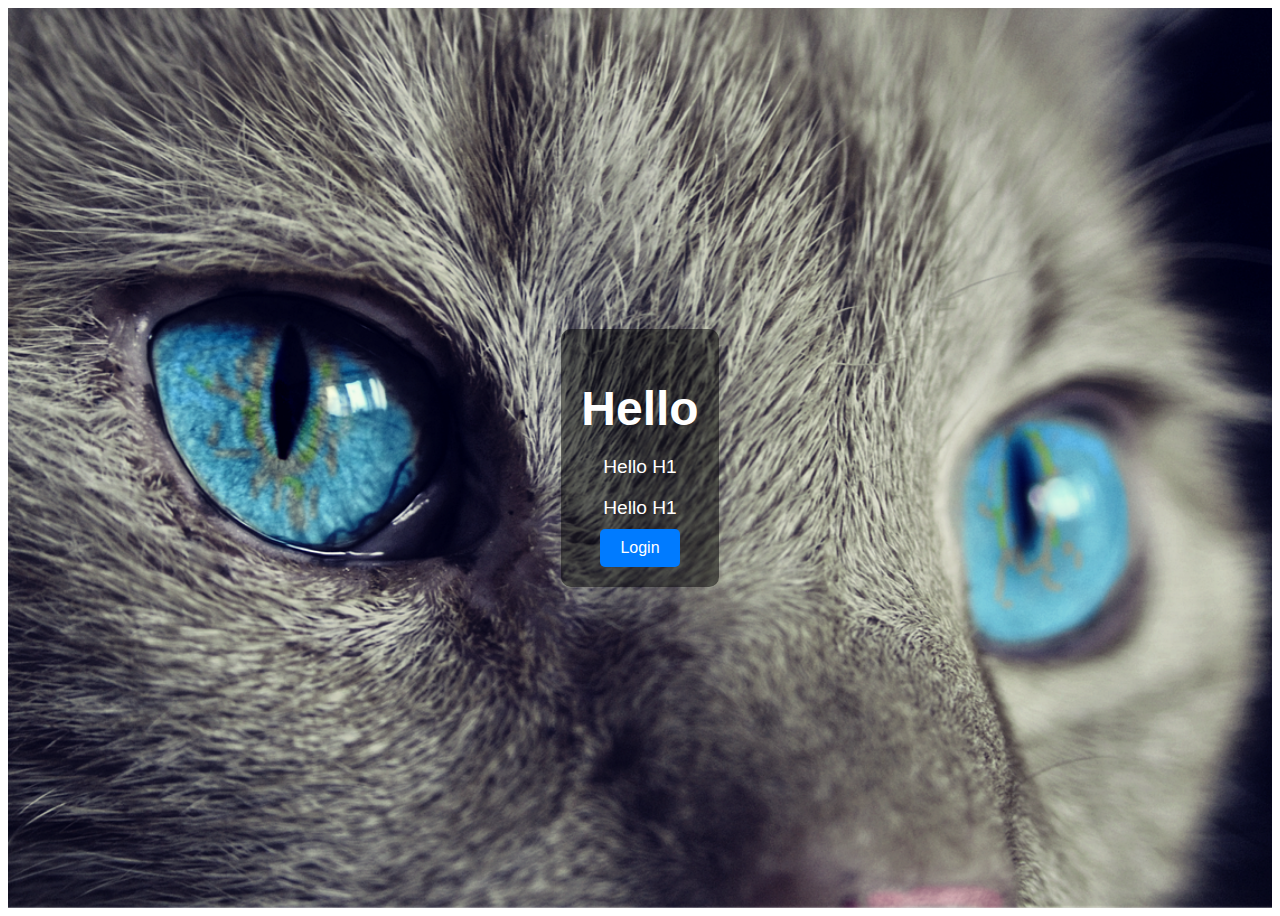
<file: FINAL PROJECT/HTML/landing-page.html>
<!DOCTYPE html>
<html lang="en">
<head>
    <meta charset="UTF-8">
    <meta name="viewport" content="width=device-width, initial-scale=1.0">
    <title>Landing Page</title>
    <style>
        .background {
            margin: 0;
            padding: 0;
            display: flex;
            justify-content: center;
            align-items: center;
            height: 100vh;
            background-image: url('../IMG/cat-1285634_1280.png'); /* Replace with your image URL */
            background-size: cover;
            background-position: center;
            font-family: Arial, sans-serif;
            color: white;
            text-align: center;
        }
        .container {
            background: rgba(0, 0, 0, 0.5); /* Optional: to make text more readable */
            padding: 20px;
            border-radius: 10px;
        }
        h1 {
            font-size: 3em;
            margin-bottom: 20px;
        }
        p {
            font-size: 1.2em;
            margin-bottom: 10px;
        }
        button {
            padding: 10px 20px;
            font-size: 1em;
            border: none;
            border-radius: 5px;
            background-color: #007BFF;
            color: white;
            cursor: pointer;
        }
        button:hover {
            background-color: #0056b3;
        }
    </style>
</head>
<body>
    <div class="background">
        <div class="container">
            <h1>Hello</h1>
            <p>Hello H1</p>
            <p>Hello H1</p>
            <button>Login</button>
        </div>
    </div>
</body>
</html>
</file>
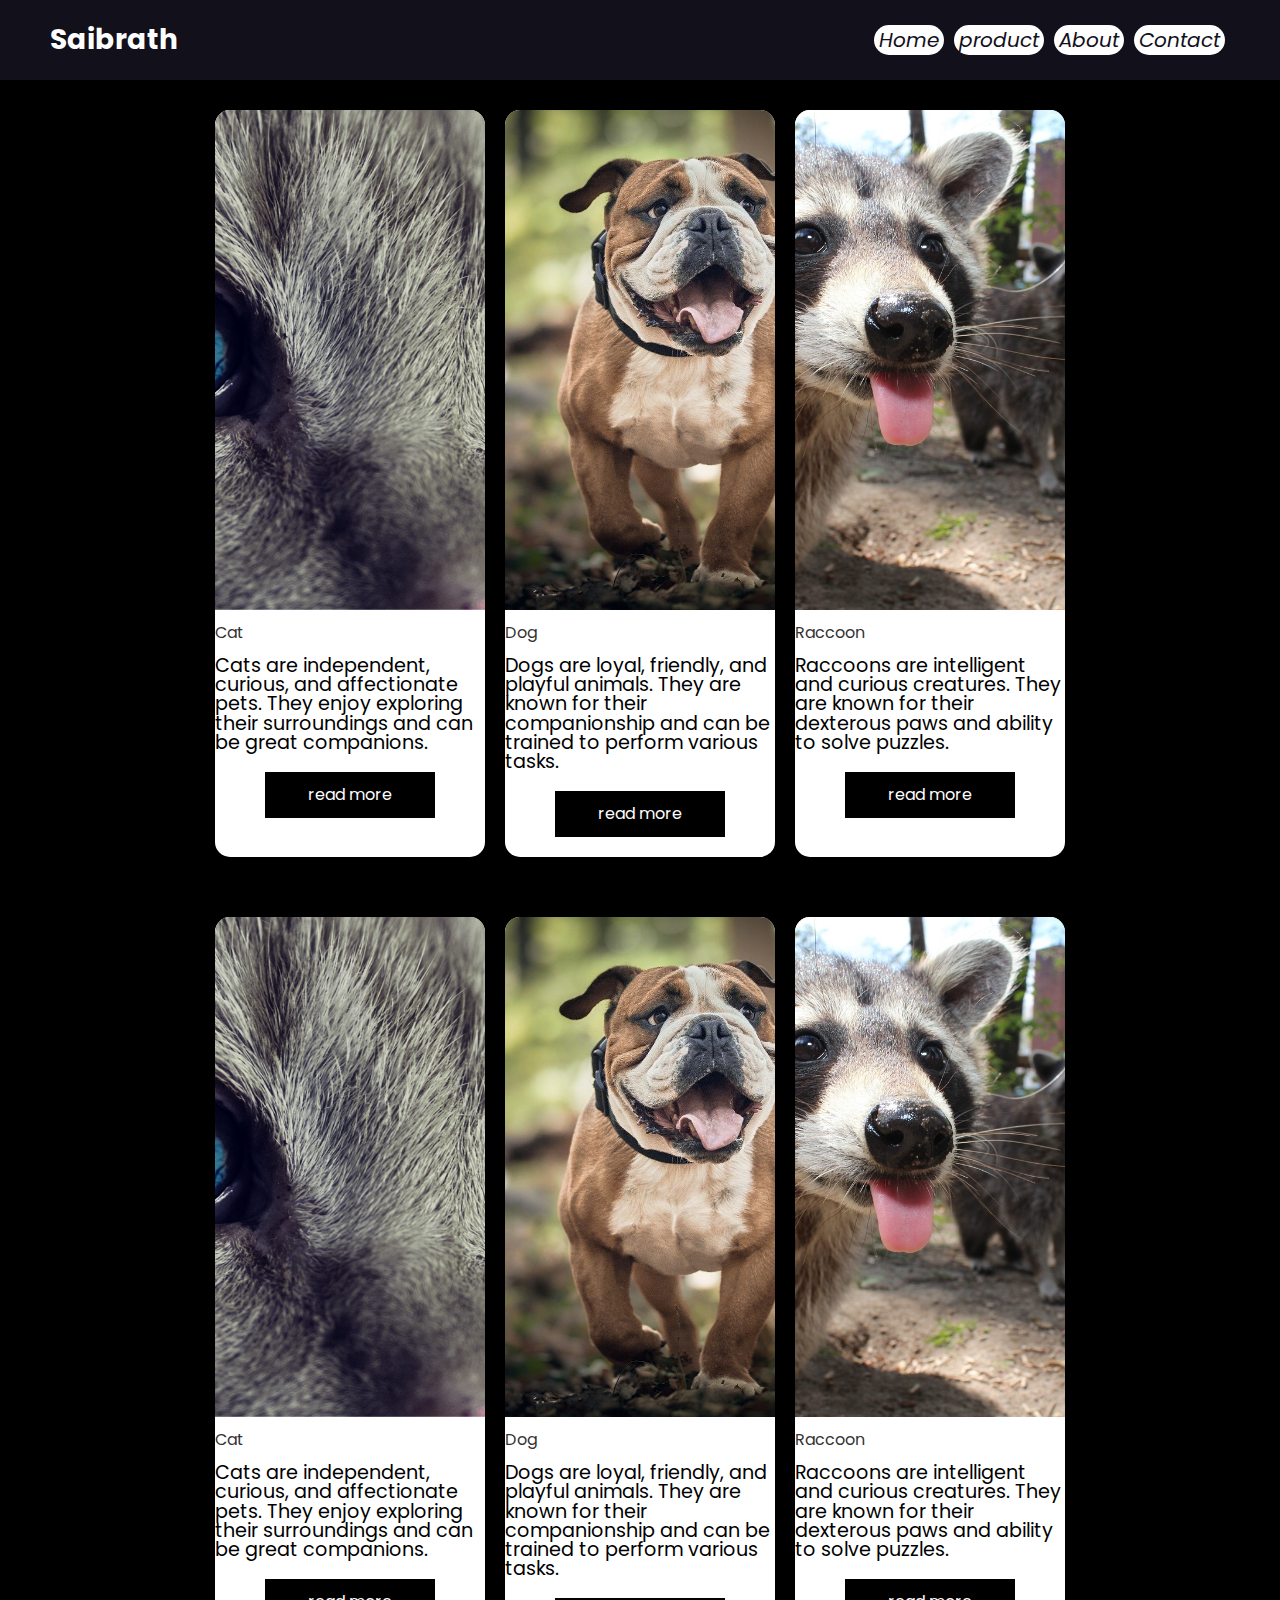
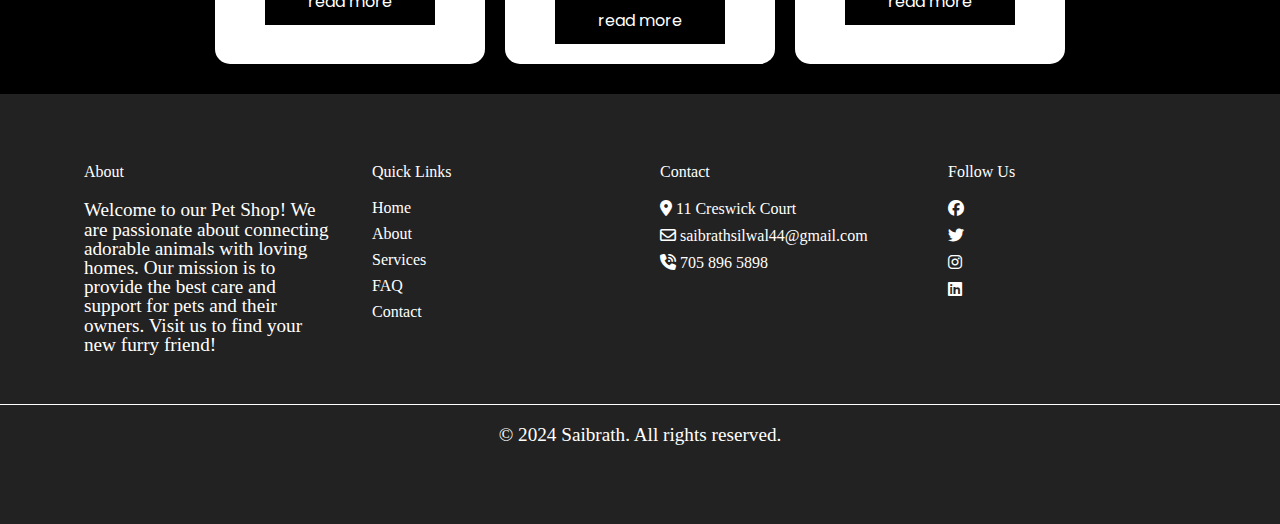
<file: FINAL PROJECT/HTML/product.html>
<!DOCTYPE html>
<html lang="en">

<head>
    <meta charset="UTF-8">
    <meta name="viewport" content="width=device-width, initial-scale=1.0">
    <title>Document</title>
    <link rel="preconnect" href="https://fonts.googleapis.com">
    <link rel="preconnect" href="https://fonts.gstatic.com" crossorigin>
    <link
        href="https://fonts.googleapis.com/css2?family=Poppins:ital,wght@0,100;0,200;0,300;0,400;0,500;0,600;0,700;0,800;0,900;1,100;1,200;1,300;1,400;1,500;1,600;1,700;1,800;1,900&display=swap"
        rel="stylesheet">
    <link rel="stylesheet" type="text/css"
        href="https://cdnjs.cloudflare.com/ajax/libs/font-awesome/6.6.0/css/all.min.css">
    <link rel="stylesheet" href="../CSS/reset.css">
    <link rel="stylesheet" href="../CSS/style.css">
</head>

<body>
    <header>
        <div class="logo">Saibrath</div>
        <div class="hamBurger">
            <div class="line"></div>
            <div class="line"></div>
            <div class="line"></div>
        </div>
        <nav class="nav-bar">
            <ul>
                <li><a href="index.html" class="active">Home</a></li>
                <li><a href="" >product</a></li>
                <li><a href="about.html" >About</a></li>
                <li><a href="contact.html" >Contact</a></li>
            </ul>
        </nav>
    </header>

    
    <main>
        <section class="container">
            <div class="card">
                <div class="card-image car-1"></div>
                <h2>Cat</h2>
                <p>Cats are independent, curious, and affectionate pets. They enjoy exploring their surroundings and can be great companions.</p>
                <a href="#">read more</a>
            </div>
            <div class="card">
                <div class="card-image car-2"></div>
                <h2>Dog</h2>
                <p>Dogs are loyal, friendly, and playful animals. They are known for their companionship and can be trained to perform various tasks.</p>
                <a href="#">read more</a>
            </div>
            <div class="card">
                <div class="card-image car-3"></div>
                <h2>Raccoon</h2>
                <p>Raccoons are intelligent and curious creatures. They are known for their dexterous paws and ability to solve puzzles.</p>
                <a href="#">read more</a>
            </div>
        </section>

        <section class="container">
            <div class="card">
                <div class="card-image car-1"></div>
                <h2>Cat</h2>
                <p>Cats are independent, curious, and affectionate pets. They enjoy exploring their surroundings and can be great companions.</p>
                <a href="#">read more</a>
            </div>
            <div class="card">
                <div class="card-image car-2"></div>
                <h2>Dog</h2>
                <p>Dogs are loyal, friendly, and playful animals. They are known for their companionship and can be trained to perform various tasks.</p>
                <a href="#">read more</a>
            </div>
            <div class="card">
                <div class="card-image car-3"></div>
                <h2>Raccoon</h2>
                <p>Raccoons are intelligent and curious creatures. They are known for their dexterous paws and ability to solve puzzles.</p>
                <a href="#">read more</a>
            </div>
        </section>
    </main>

    
    <footer>
        <div class="footer-container">
            <div class="footer-section about">
                <h2>About</h2>
                <p>Welcome to our Pet Shop! We are passionate about connecting adorable animals with loving homes. Our mission is to provide the best care and support for pets and their owners. Visit us to find your new furry friend!</p>
            </div>
            <div class="footer-section links">
                <h2>Quick Links</h2>
                <ul>
                    <li><a href="#">Home</a></li>
                    <li><a href="#">About</a></li>
                    <li><a href="#">Services</a></li>
                    <li><a href="#">FAQ</a></li>
                    <li><a href="#">Contact</a></li>
                </ul>
            </div>
            <div class="footer-section contact">
                <h2>Contact</h2>
                <ul>
                    <li><span><i class="fas fa-map-marker-alt"></i></span> 11 Creswick Court</li>
                    <li><span><i class="far fa-envelope"></i></span> <a href="mailto:saibrathsilwal44@gmail.com">saibrathsilwal44@gmail.com</a></li>
                    <li><span><i class="fas fa-phone-volume"></i></span> <a href="tel:7058965898">705 896 5898</a></li>
                </ul>
            </div>
            <div class="footer-section social">
                <h2>Follow Us</h2>
                <ul>
                    <li><a href="#"><i class="fa-brands fa-facebook"></i></a></li>
                    <li><a href="#"><i class="fa-brands fa-twitter"></i></a></li>
                    <li><a href="#"><i class="fa-brands fa-instagram"></i></a></li>
                    <li><a href="#"><i class="fa-brands fa-linkedin"></i></a></li>
                </ul>
            </div>
        </div>
        <div class="footer-bottom">
            <p>© 2024 Saibrath. All rights reserved.</p>
        </div>
    </footer>
    
    
</body>

</html>
</file>
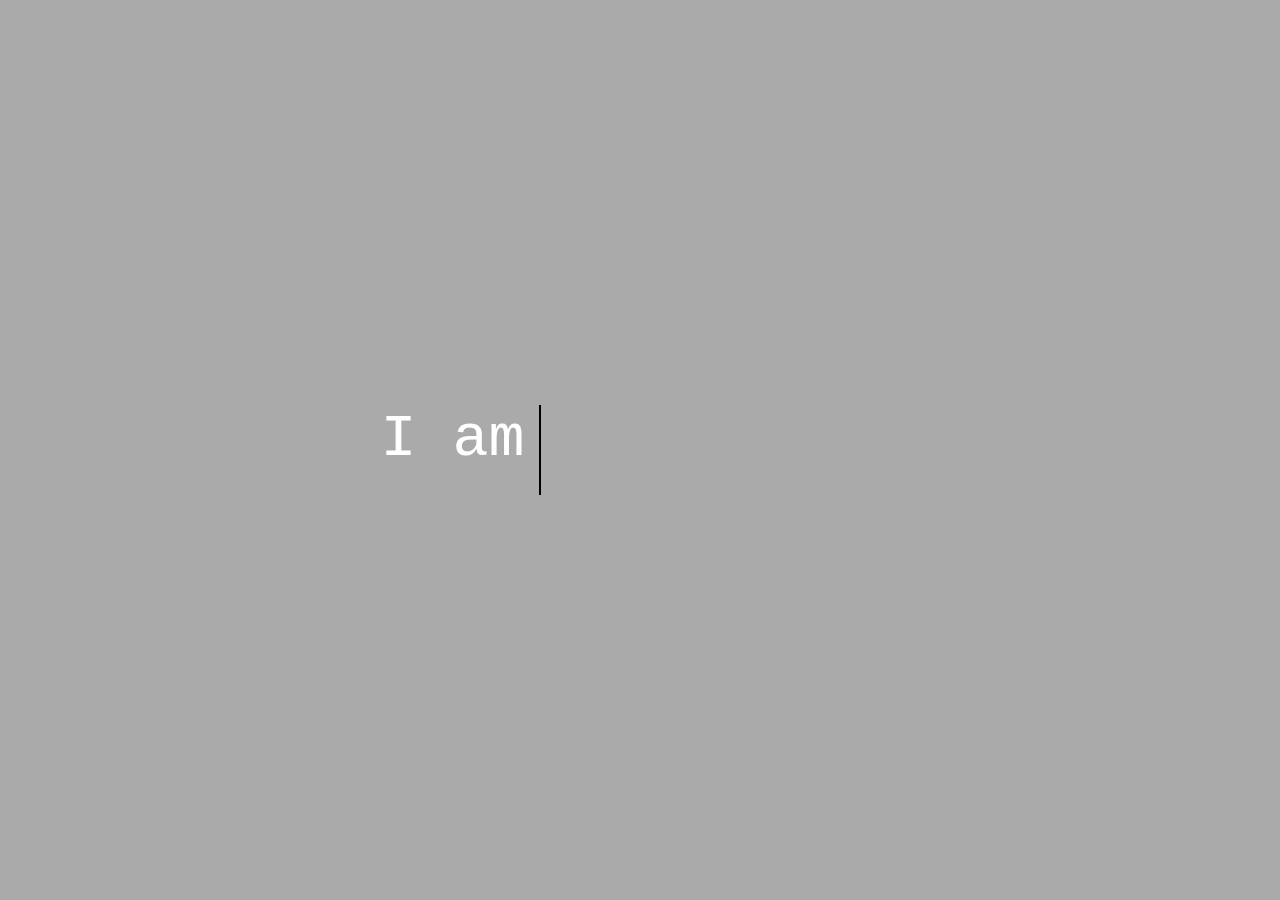
<file: FINAL PROJECT/HTML/text-animation.html>
<!DOCTYPE html>
<html lang="en">
<head>
    <meta charset="UTF-8">
    <meta name="viewport" content="width=device-width, initial-scale=1.0">
    <title>Document</title>
</head>
<style>
    *{
        margin: 0;
        padding: 0;
        box-sizing: border-box;
        font-family: 'Courier New', Courier, monospace;
    }
    body{
        min-height: 100vh;
        display: flex;
        justify-content: center;
        align-items: center;
        background-color: #aaa;
    }
    .wrapper{
        display: flex;
    }
    .wrapper .static-txt{
        color: #fff;
        font-size: 60px;
        font-weight: 400;
    }
    .wrapper .dynamic-text{
        margin-left: 15px;
        line-height: 90px;
        height: 90px;
        /* background-color: orange; */
        overflow: hidden;
    }

    .dynamic-text li{
        position: relative;
        
    }

    .dynamic-text li{
        list-style: none;
        color: red;
        font-size: 60px;
        font-weight: 500;
        top: 0;
        position: relative;
        animation: slide 12s steps(4) infinite;
    }

    @keyframes slide{
        100%{
            top: -360px;
        }
    }
    
    .dynamic-text li::after{
        content: "";
        position: absolute;
        left: 0;
        height: 100%;
        width: 100%;
        background-color: #aaa;
        border-left: 2px solid black;
        animation: typing 3s steps(10) 
        infinite;
    }

    @keyframes typing{
        40%,
        60%{
            left: calc(100% + 30px); 
        }
    }
</style>
<body>
    <div class="wrapper">
        <div class="static-txt">I am</div>
        <ul class="dynamic-text">
            <li><span>youtuber</span></li>
            <li><span>designer</span></li>
            <li><span>developer</span></li>
            <li><span>freelancer</span></li>
        </ul>
    </div>
</body>
</html>
</file>
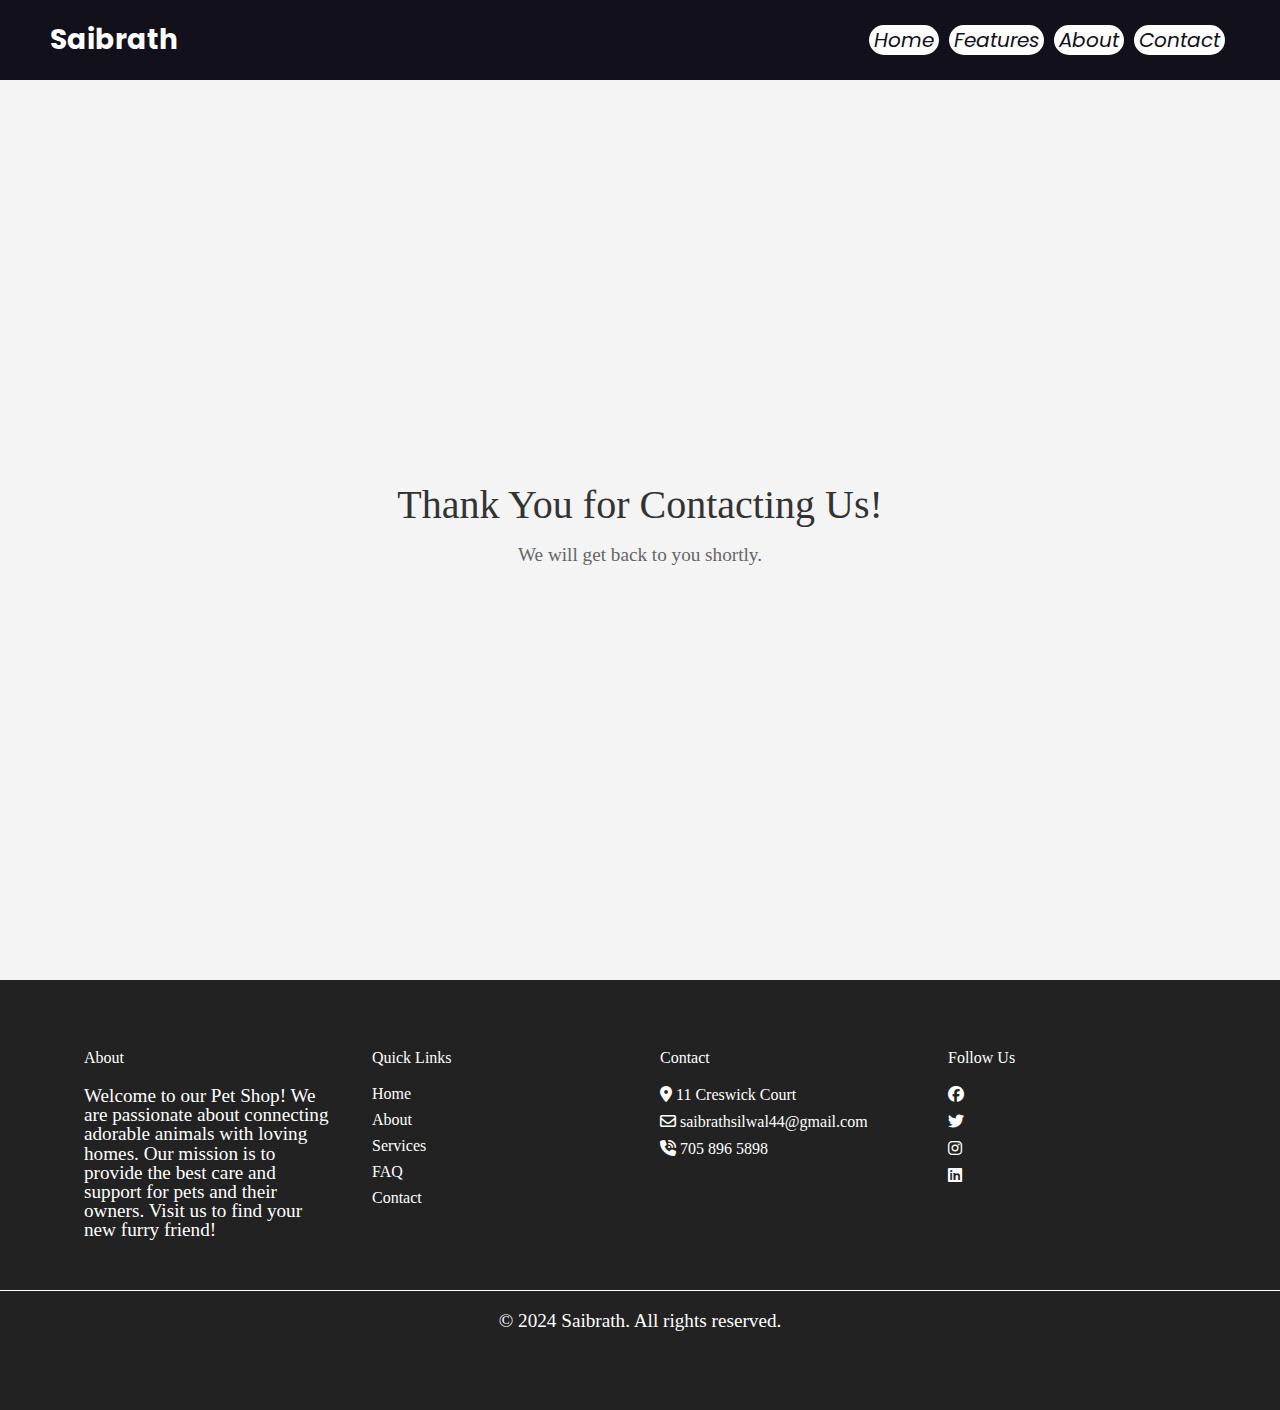
<file: FINAL PROJECT/HTML/thankyou.html>
<!DOCTYPE html>
<html lang="en">

<head>
    <meta charset="UTF-8">
    <meta name="viewport" content="width=device-width, initial-scale=1.0">
    <title>Thank You</title>
    <link rel="preconnect" href="https://fonts.googleapis.com">
    <link rel="preconnect" href="https://fonts.gstatic.com" crossorigin>
    <link href="https://fonts.googleapis.com/css2?family=Poppins:wght@400;500;600&display=swap" rel="stylesheet">
    <link rel="stylesheet" type="text/css" href="https://cdnjs.cloudflare.com/ajax/libs/font-awesome/6.6.0/css/all.min.css">
    <link rel="stylesheet" href="../CSS/reset.css">
    <link rel="stylesheet" href="../CSS/style.css">
</head>

<body>
    <header>
        <div class="logo">Saibrath</div>
        <div class="hamBurger">
            <div class="line"></div>
            <div class="line"></div>
            <div class="line"></div>
        </div>
        <nav class="nav-bar">
            <ul>
                <li><a href="index.html" class="active">Home</a></li>
                <li><a href="" >Features</a></li>
                <li><a href="about.html" >About</a></li>
                <li><a href="contact.html" >Contact</a></li>
            </ul>
        </nav>
    </header>
    <div class="thankyou-container">
        <h1>Thank You for Contacting Us!</h1>
        <p>We will get back to you shortly.</p>
    </div>

    <footer>
        <div class="footer-container">
            <div class="footer-section about">
                <h2>About</h2>
                <p>Welcome to our Pet Shop! We are passionate about connecting adorable animals with loving homes. Our mission is to provide the best care and support for pets and their owners. Visit us to find your new furry friend!</p>
            </div>
            <div class="footer-section links">
                <h2>Quick Links</h2>
                <ul>
                    <li><a href="#">Home</a></li>
                    <li><a href="#">About</a></li>
                    <li><a href="#">Services</a></li>
                    <li><a href="#">FAQ</a></li>
                    <li><a href="#">Contact</a></li>
                </ul>
            </div>
            <div class="footer-section contact">
                <h2>Contact</h2>
                <ul>
                    <li><span><i class="fas fa-map-marker-alt"></i></span> 11 Creswick Court</li>
                    <li><span><i class="far fa-envelope"></i></span> <a href="mailto:saibrathsilwal44@gmail.com">saibrathsilwal44@gmail.com</a></li>
                    <li><span><i class="fas fa-phone-volume"></i></span> <a href="tel:7058965898">705 896 5898</a></li>
                </ul>
            </div>
            <div class="footer-section social">
                <h2>Follow Us</h2>
                <ul>
                    <li><a href="#"><i class="fa-brands fa-facebook"></i></a></li>
                    <li><a href="#"><i class="fa-brands fa-twitter"></i></a></li>
                    <li><a href="#"><i class="fa-brands fa-instagram"></i></a></li>
                    <li><a href="#"><i class="fa-brands fa-linkedin"></i></a></li>
                </ul>
            </div>
        </div>
        <div class="footer-bottom">
            <p>© 2024 Saibrath. All rights reserved.</p>
        </div>
    </footer>
</body>

</html>
</file>
<file: Assignmnet 1/css/style.css>
*{
    background-color: #90E0EF;
    font-family: sans-serif;
}

/* @import url('https://fonts.googleapis.com/css2?family=Permanent+Marker&display=swap'); */

/* .permanent-marker-regular {
    font-family: "Permanent Marker", cursive;
    font-weight: 400;
    font-style: normal;
  } */

/* styling h1  */
h1{
    font-size: 100px;
    color: #03045E;
    text-align: center;
    font-family: "Permanent Marker", sans-serif;
}

/* styling outer div  */
.card{
    display: block;
    text-align: center;
    color: #03045E;
}

/* styling inner div  */
.container{
    align-items: center;
    background-color: #00B4D8;
    padding: 10px;
    width: 50%;
    margin: auto;
    margin-top: 10px;
    margin-bottom: 10px;
    border-radius: 15px;
    border: 5px solid #03045E;
    width: 40%;
}

/* styling main outside container  */
section{
    align-items: center;
    justify-content: center;
}

/* styling paragraph tag  */
p{
    font-size: 30px;
    background-color: #00B4D8;
    font-family: 'Pacifico', sans-serif;
}

/* styling the image  */
.card img{
    width: 100%;
    height: auto;
    border: 2px solid black;
    border-radius: 5px;
}
</file>
<file: lab 3/css/style.css>
/*
colors
#f6f4e8
#bacec1
#e59560
#1d3124
*/

body{
    /* display: grid; */
    padding: 0;
    margin: 0;
    background-color: #f8f8f8;
    /* grid-template-columns: 25% 25% 25% 25%; */
    /* grid-template-rows: auto; */
    /* grid-template-areas:  */
    /* ""; */
}

header{
    background-color: black;
    display: flex;
}

img{
    width: 10%;

}

menu{
    display: flex;
}

menu li{
    list-style: none;
    font-size: large;
    color: #f8f8f8;
    padding: 10px;
    margin: 10px;
}

h1,h2,h3,h4,h5,h6{
    font-family: "Montserrat", sans-serif;
}

p,a,li{
    font-size: 1.2em;
    font-family: "Roboto", sans-serif;
    text-decoration: none;
}

section h1{
    text-align: center;
    font-size: 100px;
}

section p{
    text-align: center;
}

main{
    display: flex;
}

.ok{
    /* display: flex; */
    background-color: grey;
    border: 2px solid black;
    border-radius: 5px;
    width: 400px;
    text-align: center;
    justify-content: center;
    padding: 20px;
    margin: 20px;
}

.ok img{
    width: 100px;
    padding: 10px;
    margin: 10px;
}

.ok h1{
    text-align: center;
}



footer{
    margin-top: 80px;
    background-color: #0e0e0e;
    display: flex;
    text-align: center;
    justify-content: space-around;
    /* color: #f8f8f8; */
}

ul{
    display: flex;
    align-items: center;
    color: #f8f8f8;
}

ul li{
    padding: 10px;
    margin: 10px;
    color: #f8f8f8;
    text-align: center;
}

ul li a{
    color: #f8f8f8;
}

button{
    border: 1px solid black;
    border-radius: 4px;
    
}
</file>
<file: Assignemnt 2/css/style.css>
*{
    padding: 0;
    margin: 0;
    box-sizing: border-box;
    /* background-color: white; */
    font-family: sans-serif;
}

header{
    display: flex;
    justify-content: space-between;
    /* background-color: purple ; */
}

header .btn button{
    padding: 0.7rem;
    margin: 0.4rem;
    font-size: 1rem;
    margin-top: 1.3rem;
    margin-right: 1rem;

}

header .logo-img img{
    /* height: 4rem; */
    width: 7rem;
    padding: 1rem;
    /* background-color: black; */
    /* margin: 1rem; */
}

header .logo-img img:hover{
    height: 6rem;
    /* padding: -1rem; */
    border: 2px solid balck;
    border-radius: 2px;
    margin: 1rem;
    transition: 1.1s;
}

header nav menu{
    margin: 0.5rem;
    display:flex;
    background-color: black;
}

header nav menu li{
    margin: 0.4rem;
    list-style: none;
    padding: 1rem;
    background-color: black;
    border-radius: 6px;


}

header nav menu li a{
    text-decoration: none;
    color: whitesmoke;
    background-color: black;


}

header nav menu li a:hover{
    text-decoration: none;
    color: white;
    border: 2px solid white;
    border-radius: 4px;
    padding: 1rem;
    transition: 1.1s;


}

main .main-section{
    /* background-color: red; */
    color: white;
    height: 10rem;
    background-image: url(../img/snickers-461902_1280.jpg);
    text-align: center;
    justify-content: center;
    /* opacity: 0.2; */
}

h1, p{
    padding: 1rem;
}

main .main-section button{
    font-size: 1.3rem;
    padding: 0.5rem;
    border: 2px solid black;
    border-radius: 8px;
}




.sheepHead{
    text-align: center;
    height: 20rem;
    justify-content: space-around;
    display: inline-block;
    /* margin: 50%; */

}

.sheep{
    display: block;
    justify-content: center;
    align-items: center;
    border: 3px solid black;
    margin: 1rem;
    padding: 2rem;
}

.sheep img{
    width: 80%;
    border: 2px solid black;
    border-radius: 5px;
}

footer{
    display: flex;
    justify-content: space-evenly;
    /* align-items:flex-end; */
    background-color: black;
}

footer menu li{
    color: white;
    background-color: black;
    list-style: none;
}

footer menu li a{
    background-color: black;
    color: white;
    text-decoration: none;
}

footer menu li a:hover{
    background-color: black;
    color: white;
    text-decoration: none;
    text-decoration: underline;
    transition: 2s;
}

.theForm{
    border: 2px solid black;
    display: inline-block;
    align-items: center;
    text-align: center;
    justify-content: center;
    margin: 6rem;
}
</file>
<file: FINAL PROJECT/CSS/style.css>
@import url('https://fonts.googleapis.com/css2?family=Poppins:ital,wght@0,100;0,200;0,300;0,400;0,500;0,600;0,700;0,800;0,900;1,100;1,200;1,300;1,400;1,500;1,600;1,700;1,800;1,900&display=swap');

.poppins-thin {
    font-family: "Poppins", sans-serif;
    font-weight: 100;
    font-style: normal;
  }


*{
    font-family: "Poppins", sans-serif;
    margin: 0;
    padding: 0;
    box-sizing: border-box;
    
}

body{
    background-color: rgb(45, 44, 44);
    
}

.background {
    margin: 0;
    padding: 0;
    display: flex;
    justify-content: center;
    align-items: center;
    height: 100vh;
    background-image: url('../IMG/cat-1285634_1280.png'); /* Replace with your image URL */
    background-size: cover;
    background-position: center;
    font-family: Arial, sans-serif;
    color: white;
    text-align: center;
}
.container {
    background: rgba(0, 0, 0, 0.5); /* Optional: to make text more readable */
    padding: 20px;
    border-radius: 10px;
    /* display: flex;  */
}
h1 {
    font-size: 3em;
    margin-bottom: 20px;
}
p {
    font-size: 1.2em;
    margin-bottom: 10px;
}
button {
    padding: 10px 20px;
    font-size: 1em;
    border: none;
    border-radius: 5px;
    background-color: #007BFF;
    color: white;
    cursor: pointer;
}
button:hover {
    background-color: #0056b3;
}


.logo:hover{
    color: #e91e63;
    transition: all 1 ease;
    font-size: 80px;
}

/* header and navigation bar here  */
header{
    font-family: "Poppins", sans-serif;
    width: 100%;
    height: 80px;
    background: #11101b;
    display: flex;
    align-items: center;
    justify-content: space-between;
    padding: 0 100px;
}

.logo{
    font-size: 28px;
    font-weight:bold;
    color: #fefefe;
}

.logo:hover{
    color: #e91e63;
    transition: all 1s ease;
    font-size: 30px;
    cursor: pointer;
}

.hamBurger{
    display: none;
}

.nav-bar ul{
    display: flex;
}

.nav-bar ul li a{
    display: block;
    color: #fefefe;
    font-size: 20px;
    padding: 10ps 25px;
    border-radius: 50px;
    transition: 0.2s;
    margin: 0 5px;
}

.nav-bar ul li a{
    color: #11101b;
    background-color: #fefefe;
    padding: 5px;
    text-decoration: none;
    font-style:italic;
}

.nav-bar ul li a:hover{
    cursor: pointer;
    background-color: #e91e63;
    color: white;
    padding: 7px;
    transition: all 0.5s ease;
}


.nav-bar ul li a.activate{
    color: #11101b;
    background-color: #fefefe;
}

@media only screen and (max-width: 1320px){
    header{
        padding: 0 50px;
    }
}

@media only screen and (max-width: 1100px){
    header{
        padding: 0 30px;
    }
}

@media only screen and (max-width: 900px){
    .hamBurger{
        display: block;
        cursor: pointer;
    }
    .hamBurger .line{
        width: 30px;
        height: 3px;
        background-color: #fefefe;
    }
}



.container{
    display: flex;
    justify-content: center;
    flex-wrap: wrap;
    /* transition: 0.5s; */
}

.card{
    background-color: white;
    width: 270px;
    /* height: 400px; */
    margin: 10px;
    border-radius: 15px;
}

.card-image{
    /* background-color: aqua; */
    height: 150px;
    margin-bottom: 15px;
    background-size: cover;
}

.car-1{
    background-image: url(../IMG/cat-1285634_1280.png);
}

.car-2{
    background-image: url(../IMG/dog-8439530_1280.jpg);
}

.car-3{
    background-image: url(../IMG/raccoon-750394_1280.jpg);
}

.card a{
    background-color: black;
    color: white;
    padding:15px 20px;
    display: block;
    text-align: center;
    margin: 20px 50px;
    text-decoration: none;
}

.card:hover{
    background-color: rgb(62, 62, 62);
    color: white;
    cursor: pointer;
    transform: scale(1.03);
    transition: all 1s ease;
}



body{
    width: 100%;
    color: #000;
    font-family: "open sans";
    position: relative;
    background-color: #000; 
}

a{
    text-decoration: none;
    transition: .5s;
    color: #fff;


}

ul, li{
    list-style-type:none;

}


footer {
    background-color: rgb(34, 34, 34);
    color: #fff;
    padding: 50px 0;
}

.footer-container {
    width: 90%;
    margin: 0 auto;
    display: flex;
    flex-wrap: wrap;
    justify-content: space-between;
}

.footer-section {
    flex: 1;
    margin: 20px;
}

.footer-section h2 {
    margin-bottom: 20px;
}

.footer-section ul {
    list-style: none;
    padding: 0;
}

.footer-section ul li {
    margin-bottom: 10px;
}

.footer-section ul li a {
    color: #fff;
    text-decoration: none;
}

.footer-section ul li a:hover {
    text-decoration: underline;
}

.footer-section .social ul {
    display: flex;
}

.footer-section .social ul li {
    margin-right: 10px;
}

.footer-section .social ul li a {
    display: inline-block;
    width: 40px;
    height: 40px;
    line-height: 40px;
    text-align: center;
    border: 1px solid #fff;
    border-radius: 50%;
    transition: background-color 0.3s;
}

.footer-section .social ul li a:hover {
    background-color: #fff;
    color: rgb(34, 34, 34);
}

.footer-bottom {
    text-align: center;
    padding: 20px 0;
    border-top: 1px solid #fff;
    margin-top: 20px;
}


/* contact page  */
.contact-container {
    display: flex;
    flex-direction: column;
    align-items: center;
    justify-content: center;
    min-height: 100vh;
    background-color: #f4f4f4;
    padding: 20px;
}

.contact-container h1 {
    margin-bottom: 20px;
    font-size: 2.5em;
    color: #333;
}

.contact-container form {
    display: flex;
    flex-direction: column;
    width: 100%;
    max-width: 500px;
    background: #fff;
    padding: 20px;
    border-radius: 10px;
    box-shadow: 0 0 10px rgba(0, 0, 0, 0.1);
}

.contact-container label {
    margin-bottom: 5px;
    font-weight: 500;
    color: #333;
}

.contact-container input,
.contact-container textarea {
    margin-bottom: 15px;
    padding: 10px;
    border: 1px solid #ccc;
    border-radius: 5px;
    font-size: 1em;
    width: 100%;
}

.contact-container button {
    padding: 10px 20px;
    font-size: 1em;
    border: none;
    border-radius: 5px;
    background-color: #000000;
    color: white;
    cursor: pointer;
}

.contact-container button:hover {
    background-color: #ffffff;
    color: black;
    border: 2px solid black;
    transition: 0.5s;
}

.thankyou-container {
    display: flex;
    flex-direction: column;
    align-items: center;
    justify-content: center;
    min-height: 100vh;
    background-color: #f4f4f4;
    padding: 20px;
}

.thankyou-container h1 {
    margin-bottom: 20px;
    font-size: 2.5em;
    color: #333;
}

.thankyou-container p {
    font-size: 1.2em;
    color: #666;
}

/* about page css  */

.about-container {
    display: flex;
    justify-content: space-around;
    align-items: center;
    flex-wrap: wrap;
    padding: 20px;
    background-color: #f4f4f4;
}

.card-0 {
    background-color: white;
    width: 45%;
    margin: 10px;
    border-radius: 15px;
    box-shadow: 0 0 10px rgba(0, 0, 0, 0.1);
    text-align: center;
    padding: 20px;
    /* height: 500px; */
}

.card-image {
    height: 500px;
    width: 100%;
    background-size: cover;
    background-position: center;
    border-radius: 15px 15px 0 0;
    object-fit: cover;
}


.person-1 {
    background-image: url('../IMG/acharya.png'); /* Replace with your image URL */
}

.person-2 {
    background-image: url('../IMG/silwal.jpg'); /* Replace with your image URL */
}

.card h2 {
    margin: 15px 0;
    font-size: 3 em;
    color: #333;
}

.card-0 p {
    font-size: 1em;
    color: #666;
    margin-bottom: 20px;
}

.card-0 button {
    padding: 10px 20px;
    font-size: 1em;
    border: none;
    border-radius: 5px;
    background-color: #007BFF;
    color: white;
    cursor: pointer;
}

.card-0 button:hover {
    background-color: #0056b3;
    color: #fff;
}
</file>
<file: Assignemnt 2/css/style1.css>
* {
    margin: 0;
    padding: 0;
    box-sizing: border-box;
}

body {
    font-family: Arial, sans-serif;
    line-height: 1.6;
}

.container {
    width: 80%;
    margin: 0 auto;
    max-width: 1200px;
}

header {
    background: #333;
    color: #fff;
    padding: 1rem 0;
}

header h1 {
    text-align: center;
    margin-bottom: 1rem;
}

nav ul {
    display: flex;
    justify-content: center;
    list-style: none;
}

nav ul li {
    margin: 0 1rem;
}

nav ul li a {
    color: #fff;
    text-decoration: none;
}

.hero {
    background: #f4f4f4;
    padding: 2rem 0;
    text-align: center;
}

.hero h2 {
    margin-bottom: 1rem;
}

section {
    padding: 2rem 0;
}

section h2 {
    text-align: center;
    margin-bottom: 1rem;
}

.services-grid {
    display: flex;
    flex-wrap: wrap;
    gap: 2rem;
    justify-content: center;
}

.service {
    background: #f4f4f4;
    padding: 1rem;
    border: 1px solid #ddd;
    flex: 1 1 30%;
    text-align: center;
}

form {
    display: flex;
    flex-direction: column;
    gap: 1rem;
    max-width: 500px;
    margin: 0 auto;
}

form input, form textarea {
    width: 100%;
    padding: 0.5rem;
    border: 1px solid #ddd;
}

form button {
    padding: 0.5rem;
    border: none;
    background: #333;
    color: #fff;
    cursor: pointer;
}

footer {
    background: #333;
    color: #fff;
    text-align: center;
    padding: 1rem 0;
    margin-top: 2rem;
}

@media (max-width: 768px) {
    .container {
        width: 90%;
    }

    .services-grid {
        flex-direction: column;
    }
}
</file>
